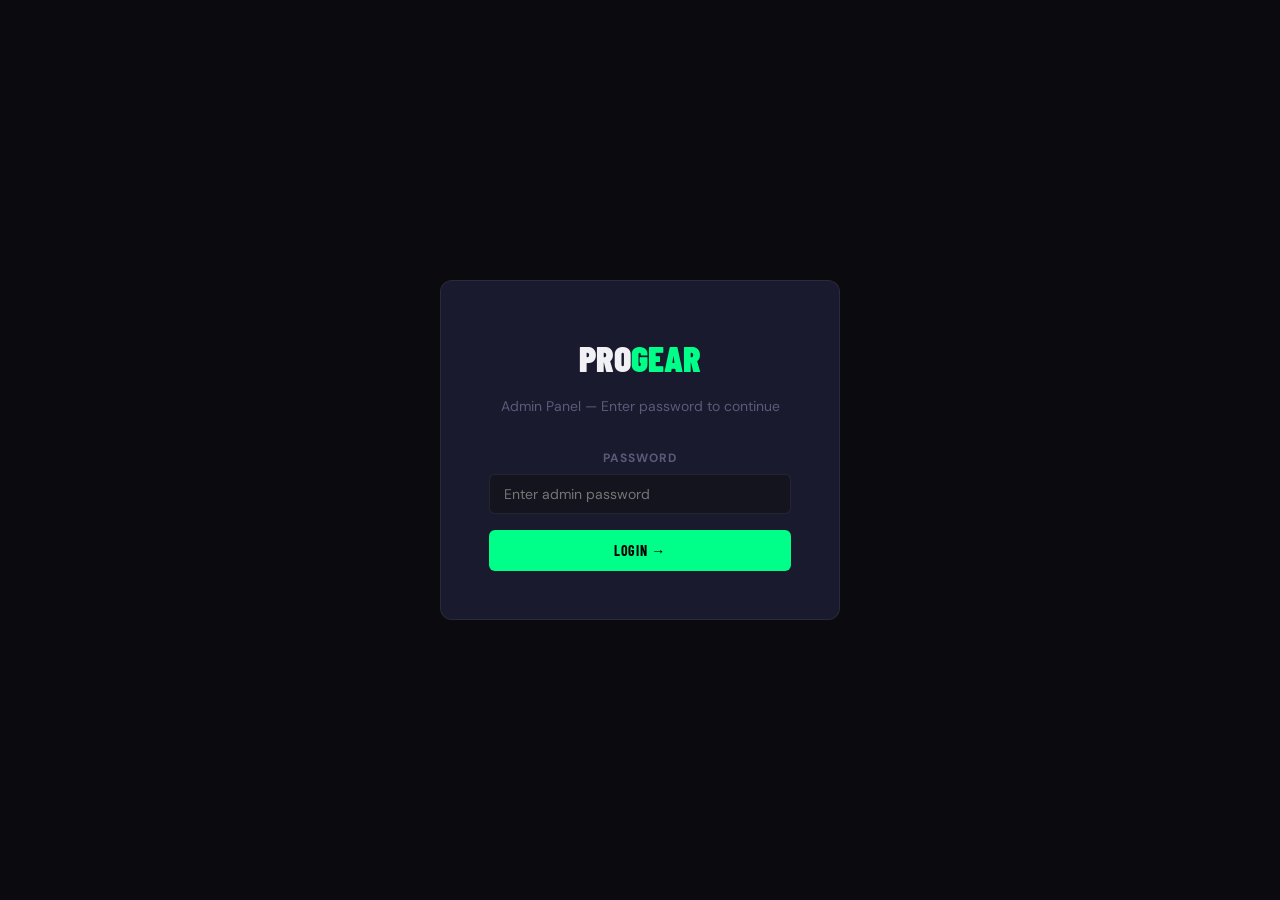
<file: admin.html>
<!DOCTYPE html>
<html lang="en">
<head>
  <meta charset="UTF-8">
  <meta name="viewport" content="width=device-width, initial-scale=1.0">
  <title>ProGear Admin</title>
  <link rel="stylesheet" href="/assets/style.css">
  <style>
    body { background: var(--bg); }
    .form-row { display: grid; grid-template-columns: 1fr 1fr; gap: 16px; }
    .form-row.three { grid-template-columns: 1fr 1fr 1fr; }
    .full-width { grid-column: 1 / -1; }
    .tag-input-wrap { display: flex; flex-wrap: wrap; gap: 6px; align-items: center; background: var(--bg3); border: 1px solid var(--border); border-radius: var(--radius); padding: 8px; min-height: 44px; }
    .tag-input-wrap input { flex: 1; background: none; border: none; outline: none; color: var(--text); font-size: 14px; min-width: 100px; }
    .tag-pill { display: flex; align-items: center; gap: 4px; background: var(--neon-dim); border: 1px solid rgba(0,255,136,0.3); color: var(--neon); padding: 2px 8px; border-radius: 3px; font-size: 12px; font-weight: 600; }
    .tag-pill button { background: none; border: none; color: var(--neon); cursor: pointer; font-size: 14px; line-height: 1; padding: 0; }
    .modal-overlay { display: none; position: fixed; inset: 0; background: rgba(0,0,0,0.7); z-index: 200; align-items: center; justify-content: center; padding: 24px; }
    .modal-overlay.open { display: flex; }
    .modal { background: var(--surface); border: 1px solid var(--border); border-radius: var(--radius-lg); width: 100%; max-width: 680px; max-height: 90vh; overflow-y: auto; padding: 32px; }
    .modal-header { display: flex; justify-content: space-between; align-items: center; margin-bottom: 24px; }
    .modal-title { font-family: var(--font-display); font-size: 24px; font-weight: 900; text-transform: uppercase; }
    .modal-close { background: none; border: none; color: var(--text3); font-size: 24px; cursor: pointer; }
    .modal-close:hover { color: var(--neon2); }
    .blog-editor textarea { height: 400px; font-family: monospace; font-size: 13px; line-height: 1.6; }
    .status-pill { display: inline-block; padding: 2px 8px; border-radius: 3px; font-size: 11px; font-weight: 700; text-transform: uppercase; letter-spacing: 0.06em; }
    .status-published { background: var(--neon-dim); color: var(--neon); border: 1px solid rgba(0,255,136,0.3); }
    .status-draft { background: rgba(100,100,150,0.15); color: var(--text3); border: 1px solid var(--border); }
    .gh-status { display: flex; align-items: center; gap: 8px; font-size: 13px; }
    .gh-dot { width: 8px; height: 8px; border-radius: 50%; background: var(--text3); }
    .gh-dot.connected { background: var(--neon); }
  </style>
</head>
<body class="admin-body">

<!-- LOGIN SCREEN -->
<div class="admin-login" id="admin-login">
  <div class="admin-login-box">
    <div class="admin-login-logo">Pro<span>Gear</span></div>
    <div class="admin-login-sub">Admin Panel — Enter password to continue</div>
    <div class="form-group">
      <label>Password</label>
      <input type="password" id="login-pass" placeholder="Enter admin password" onkeydown="if(event.key==='Enter')login()">
    </div>
    <button class="btn-admin btn-admin-primary" style="width:100%;padding:12px" onclick="login()">Login →</button>
    <div id="login-err" style="color:var(--neon2);font-size:13px;margin-top:12px;display:none">Incorrect password.</div>
  </div>
</div>

<!-- ADMIN PANEL -->
<div id="admin-panel" style="display:none">

  <nav class="admin-nav">
    <div class="admin-nav-logo">Pro<span>Gear</span></div>
    <span class="admin-nav-badge">Admin</span>
    <div class="gh-status" id="gh-status">
      <div class="gh-dot" id="gh-dot"></div>
      <span id="gh-status-text">Not connected</span>
    </div>
    <button class="admin-logout" onclick="logout()">Logout</button>
  </nav>

  <div class="admin-layout">

    <!-- SIDEBAR -->
    <aside class="admin-sidebar">
      <div class="admin-sidebar-section">
        <div class="admin-sidebar-label">Overview</div>
        <a href="#" onclick="showPage('dashboard')" class="active" id="nav-dashboard">📊 Dashboard</a>
      </div>
      <div class="admin-sidebar-section">
        <div class="admin-sidebar-label">Content</div>
        <a href="#" onclick="showPage('products')" id="nav-products">🎮 Products</a>
        <a href="#" onclick="showPage('categories')" id="nav-categories">📂 Categories</a>
        <a href="#" onclick="showPage('blog')" id="nav-blog">📝 Blog</a>
      </div>
      <div class="admin-sidebar-section">
        <div class="admin-sidebar-label">Config</div>
        <a href="#" onclick="showPage('settings')" id="nav-settings">⚙️ Settings</a>
      </div>
      <div class="admin-sidebar-section" style="margin-top:auto;padding-top:16px">
        <a href="/" target="_blank">🌐 View Site</a>
      </div>
    </aside>

    <!-- CONTENT -->
    <main class="admin-content">

      <!-- DASHBOARD -->
      <div class="admin-page active" id="page-dashboard">
        <div class="admin-page-title">Dashboard</div>
        <div class="admin-stats" id="dash-stats"></div>
        <div class="admin-card">
          <div class="admin-card-title">GitHub Connection</div>
          <div class="form-row">
            <div class="form-group">
              <label>GitHub Token (PAT)</label>
              <input type="password" id="gh-token" placeholder="ghp_xxxxxxxxxxxx" oninput="saveGHSettings()">
            </div>
            <div class="form-group">
              <label>Repository (user/repo)</label>
              <input type="text" id="gh-repo" placeholder="Manikhan345/progear" oninput="saveGHSettings()">
            </div>
          </div>
          <div class="form-group">
            <label>Branch</label>
            <input type="text" id="gh-branch" placeholder="main" oninput="saveGHSettings()">
          </div>
          <button class="btn-admin btn-admin-ghost" onclick="testGHConnection()">Test Connection</button>
        </div>
        <div class="admin-card">
          <div class="admin-card-title">Recent Products</div>
          <div id="recent-products-table"></div>
        </div>
      </div>

      <!-- PRODUCTS -->
      <div class="admin-page" id="page-products">
        <div class="admin-page-title">
          Products
          <div style="display:flex;gap:8px;flex-wrap:wrap;margin-left:auto">
            <button class="btn-admin btn-admin-ghost" onclick="openDarazModal()">📱 Quick Add from Daraz</button>
            <button class="btn-admin btn-admin-primary" onclick="openProductModal()">+ Add Product</button>
          </div>
        </div>
        <div class="admin-card">
          <div style="display:flex;gap:12px;margin-bottom:16px;flex-wrap:wrap">
            <input type="text" id="product-search" placeholder="Search products..." style="flex:1;min-width:200px;background:var(--bg3);border:1px solid var(--border);border-radius:var(--radius);padding:8px 14px;color:var(--text);font-family:var(--font-body);outline:none" oninput="renderProductTable()">
            <select id="product-cat-filter" style="background:var(--bg3);border:1px solid var(--border);border-radius:var(--radius);padding:8px 14px;color:var(--text);font-family:var(--font-body);outline:none" onchange="renderProductTable()">
              <option value="">All Categories</option>
            </select>
            <select id="product-aff-filter" style="background:var(--bg3);border:1px solid var(--border);border-radius:var(--radius);padding:8px 14px;color:var(--text);font-family:var(--font-body);outline:none" onchange="renderProductTable()">
              <option value="">All Types</option>
              <option value="affiliate">💰 Affiliate Only</option>
              <option value="display">🔗 Display Only</option>
            </select>
          </div>
          <table class="admin-table">
            <thead>
              <tr>
                <th>Image</th><th>Name</th><th>Category</th><th>Price</th><th>Source</th><th>Featured</th><th>Actions</th>
              </tr>
            </thead>
            <tbody id="products-table-body"></tbody>
          </table>
        </div>
      </div>

      <!-- CATEGORIES -->
      <div class="admin-page" id="page-categories">
        <div class="admin-page-title">
          Categories
          <button class="btn-admin btn-admin-primary" onclick="openCatModal()">+ Add Category</button>
        </div>
        <div class="admin-card">
          <table class="admin-table">
            <thead>
              <tr><th>Icon</th><th>Name</th><th>Slug</th><th>Tags</th><th>Products</th><th>Actions</th></tr>
            </thead>
            <tbody id="cats-table-body"></tbody>
          </table>
        </div>
      </div>

      <!-- BLOG -->
      <div class="admin-page" id="page-blog">
        <div class="admin-page-title">
          Blog
          <button class="btn-admin btn-admin-primary" onclick="openBlogModal()">+ New Post</button>
        </div>
        <div class="admin-card">
          <table class="admin-table">
            <thead>
              <tr><th>Cover</th><th>Title</th><th>Category</th><th>Date</th><th>Status</th><th>Actions</th></tr>
            </thead>
            <tbody id="blog-table-body"></tbody>
          </table>
        </div>
      </div>

      <!-- SETTINGS -->
      <div class="admin-page" id="page-settings">
        <div class="admin-page-title">Settings</div>
        <div class="admin-card">
          <div class="admin-card-title">Site Settings</div>
          <div class="form-row">
            <div class="form-group">
              <label>Site Name</label>
              <input type="text" id="s-name">
            </div>
            <div class="form-group">
              <label>Tagline</label>
              <input type="text" id="s-tagline">
            </div>
          </div>
          <div class="form-group full-width">
            <label>Site Description</label>
            <textarea id="s-desc" style="height:80px"></textarea>
          </div>
          <div class="form-group">
            <label>Announcement Bar</label>
            <input type="text" id="s-announcement">
          </div>
          <div class="form-row">
            <div class="form-group">
              <label>TikTok URL</label>
              <input type="text" id="s-tiktok">
            </div>
            <div class="form-group">
              <label>Instagram URL</label>
              <input type="text" id="s-instagram">
            </div>
          </div>
          <div class="form-row">
            <div class="form-group">
              <label>Hero Heading</label>
              <input type="text" id="s-hero-text" placeholder="Dominate | Every Game (use | for line break)">
            </div>
            <div class="form-group">
              <label>Hero Subtext</label>
              <input type="text" id="s-hero-sub">
            </div>
          </div>
          <div class="form-group">
            <label>Hero Image URL</label>
            <input type="url" id="s-hero-image" placeholder="https://images.unsplash.com/..." oninput="previewImg('s-hero-image','s-hero-img-preview')">
            <img class="admin-img-preview" id="s-hero-img-preview">
            <div style="font-size:11px;color:var(--text3);margin-top:6px">The big image on the homepage hero section. Recommended: 900x600px or larger.</div>
          </div>
          <button class="btn-admin btn-admin-primary" onclick="saveSettings()">Save Settings</button>
        </div>
        <div class="admin-card">
          <div class="admin-card-title">Marquee Items</div>
          <div id="marquee-items-list"></div>
          <div style="display:flex;gap:8px;margin-top:8px">
            <input type="text" id="new-marquee-item" placeholder="New marquee text..." style="flex:1;background:var(--bg3);border:1px solid var(--border);border-radius:var(--radius);padding:8px 14px;color:var(--text);font-family:var(--font-body);outline:none">
            <button class="btn-admin btn-admin-ghost" onclick="addMarqueeItem()">Add</button>
          </div>
        </div>
        <div class="admin-card">
          <div class="admin-card-title">Change Admin Password</div>
          <div class="form-row">
            <div class="form-group">
              <label>New Password</label>
              <input type="password" id="new-pass">
            </div>
            <div class="form-group">
              <label>Confirm Password</label>
              <input type="password" id="confirm-pass">
            </div>
          </div>
          <button class="btn-admin btn-admin-primary" onclick="changePassword()">Update Password</button>
        </div>
      </div>

    </main>
  </div>
</div>

<!-- PRODUCT MODAL -->
<div class="modal-overlay" id="product-modal">
  <div class="modal">
    <div class="modal-header">
      <div class="modal-title" id="product-modal-title">Add Product</div>
      <button class="modal-close" onclick="closeProductModal()">✕</button>
    </div>
    <div class="form-row">
      <div class="form-group">
        <label>Product Name *</label>
        <input type="text" id="p-name" placeholder="e.g. Redragon K552 Keyboard">
      </div>
      <div class="form-group">
        <label>Category *</label>
        <select id="p-category"></select>
      </div>
    </div>
    <div class="form-row">
      <div class="form-group">
        <label>Price (PKR) *</label>
        <input type="number" id="p-price" placeholder="4500">
      </div>
      <div class="form-group">
        <label>Affiliate Source</label>
        <select id="p-source">
          <option value="daraz">Daraz</option>
          <option value="telemart">Telemart</option>
          <option value="other">Other</option>
        </select>
      </div>
    </div>
    <div class="form-group">
      <label>Affiliate URL *</label>
      <input type="url" id="p-url" placeholder="https://www.daraz.pk/products/...">
    </div>
    <div class="form-group">
      <label>Product Image URL *</label>
      <input type="url" id="p-image" placeholder="https://..." oninput="previewImg('p-image','p-img-preview')">
      <img class="admin-img-preview" id="p-img-preview">
    </div>
    <div class="form-group">
      <label>Description</label>
      <textarea id="p-description" placeholder="Short product description..."></textarea>
    </div>
    <div class="form-group">
      <label>Features (one per line)</label>
      <textarea id="p-features" placeholder="RGB per-key backlight&#10;Anti-ghosting&#10;Mechanical switches" style="height:100px"></textarea>
    </div>
    <div class="form-row">
      <div class="form-group">
        <label>Rating (1–5)</label>
        <input type="number" id="p-rating" min="1" max="5" step="0.1" placeholder="4.5">
      </div>
      <div class="form-group">
        <label>Review Count</label>
        <input type="number" id="p-reviews" placeholder="1200">
      </div>
    </div>
    <div class="form-group">
      <label>Badge (optional)</label>
      <input type="text" id="p-badge" placeholder="Best Seller / Top Rated / Budget Pick">
    </div>
    <div class="form-group">
      <label>Tags</label>
      <div id="p-tag-suggestions" style="display:flex;flex-wrap:wrap;gap:6px;margin-bottom:8px;padding:8px;background:var(--bg3);border:1px dashed var(--border);border-radius:var(--radius);min-height:36px"></div>
      <div class="tag-input-wrap" id="p-tags-wrap">
        <input type="text" id="p-tag-input" placeholder="Or type custom tag and press Enter..." onkeydown="addTag(event,'p-tags-state','p-tags-wrap','p-tag-input')">
      </div>
    </div>
    <div class="form-row" style="margin-top:8px">
      <label style="display:flex;align-items:center;gap:8px;cursor:pointer;color:var(--text2);font-size:14px">
        <input type="checkbox" id="p-featured"> ✨ Featured on homepage
      </label>
      <label style="display:flex;align-items:center;gap:8px;cursor:pointer;color:var(--text2);font-size:14px">
        <input type="checkbox" id="p-bestseller"> 🔥 Pin as Best Seller
      </label>
      <label style="display:flex;align-items:center;gap:8px;cursor:pointer;color:var(--text2);font-size:14px">
        <input type="checkbox" id="p-instock" checked> In Stock
      </label>
      <label style="display:flex;align-items:center;gap:8px;cursor:pointer;color:var(--neon);font-size:14px;font-weight:600">
        <input type="checkbox" id="p-affiliate" checked> 💰 Affiliate (earns commission)
      </label>
    </div>
    <div style="display:flex;gap:12px;margin-top:24px">
      <button class="btn-admin btn-admin-primary" onclick="saveProduct()" style="flex:1;padding:12px">Save Product</button>
      <button class="btn-admin btn-admin-ghost" onclick="closeProductModal()">Cancel</button>
    </div>
  </div>
</div>

<!-- CATEGORY MODAL -->
<div class="modal-overlay" id="cat-modal">
  <div class="modal">
    <div class="modal-header">
      <div class="modal-title" id="cat-modal-title">Add Category</div>
      <button class="modal-close" onclick="closeCatModal()">✕</button>
    </div>
    <div class="form-row">
      <div class="form-group">
        <label>Category Name *</label>
        <input type="text" id="c-name" placeholder="e.g. Keyboards">
      </div>
      <div class="form-group">
        <label>Icon (emoji)</label>
        <input type="text" id="c-icon" placeholder="⌨️">
      </div>
    </div>
    <div class="form-group">
      <label>Slug (URL key, auto-generated)</label>
      <input type="text" id="c-slug" placeholder="keyboards">
    </div>
    <div class="form-group">
      <label>Description</label>
      <textarea id="c-description" style="height:80px" placeholder="Short category description"></textarea>
    </div>
    <div class="form-group">
      <label>Cover Image URL</label>
      <input type="url" id="c-image" placeholder="https://..." oninput="previewImg('c-image','c-img-preview')">
      <img class="admin-img-preview" id="c-img-preview">
    </div>
    <div class="form-group">
      <label>Filter Tags (for category page filters)</label>
      <div class="tag-input-wrap" id="c-tags-wrap">
        <input type="text" id="c-tag-input" placeholder="Type tag and press Enter..." onkeydown="addTag(event,'c-tags-state','c-tags-wrap','c-tag-input')">
      </div>
    </div>
    <div style="display:flex;gap:12px;margin-top:24px">
      <button class="btn-admin btn-admin-primary" onclick="saveCat()" style="flex:1;padding:12px">Save Category</button>
      <button class="btn-admin btn-admin-ghost" onclick="closeCatModal()">Cancel</button>
    </div>
  </div>
</div>

<!-- BLOG MODAL -->
<div class="modal-overlay" id="blog-modal">
  <div class="modal" style="max-width:800px">
    <div class="modal-header">
      <div class="modal-title" id="blog-modal-title">New Post</div>
      <button class="modal-close" onclick="closeBlogModal()">✕</button>
    </div>
    <div class="form-group">
      <label>Post Title *</label>
      <input type="text" id="b-title" placeholder="Best Budget Gaming Mice in Pakistan" oninput="autoSlug()">
    </div>
    <div class="form-row">
      <div class="form-group">
        <label>Slug (URL key)</label>
        <input type="text" id="b-slug" placeholder="best-budget-gaming-mice-pakistan">
      </div>
      <div class="form-group">
        <label>Category</label>
        <input type="text" id="b-category" placeholder="Gear Reviews / Buying Guides / Tips">
      </div>
    </div>
    <div class="form-row">
      <div class="form-group">
        <label>Date</label>
        <input type="text" id="b-date" placeholder="June 2026">
      </div>
      <div class="form-group">
        <label>Read Time</label>
        <input type="text" id="b-readtime" placeholder="5 min read">
      </div>
    </div>
    <div class="form-group">
      <label>Cover Image URL</label>
      <input type="url" id="b-cover" placeholder="https://..." oninput="previewImg('b-cover','b-img-preview')">
      <img class="admin-img-preview" id="b-img-preview">
    </div>
    <div class="form-group">
      <label>Excerpt (shown in blog list)</label>
      <textarea id="b-excerpt" style="height:70px" placeholder="Short summary of the post..."></textarea>
    </div>
    <div class="form-group blog-editor">
      <label>Content (HTML)</label>
      <textarea id="b-content" placeholder="&lt;p&gt;Your post content here...&lt;/p&gt;&#10;&lt;h2&gt;Section Heading&lt;/h2&gt;&#10;&lt;p&gt;More content...&lt;/p&gt;"></textarea>
    </div>
    <div style="display:flex;align-items:center;gap:12px;margin-top:16px;flex-wrap:wrap">
      <label style="display:flex;align-items:center;gap:8px;cursor:pointer;color:var(--text2);font-size:14px">
        <input type="checkbox" id="b-published"> Publish (visible on site)
      </label>
      <div style="margin-left:auto;display:flex;gap:12px">
        <button class="btn-admin btn-admin-primary" onclick="saveBlogPost()" style="padding:10px 24px">Save Post</button>
        <button class="btn-admin btn-admin-ghost" onclick="closeBlogModal()">Cancel</button>
      </div>
    </div>
  </div>
</div>

<!-- DARAZ QUICK ADD MODAL -->
<div class="modal-overlay" id="daraz-modal">
  <div class="modal" style="max-width:780px">
    <div class="modal-header">
      <div class="modal-title">📱 Quick Add from Daraz</div>
      <button class="modal-close" onclick="closeDarazModal()">✕</button>
    </div>
    <div id="daraz-step-1">
      <div style="background:var(--neon-dim);border:1px solid rgba(0,255,136,0.2);border-radius:var(--radius);padding:14px;margin-bottom:20px;font-size:13px;color:var(--text2);line-height:1.6">
        <strong style="color:var(--neon);text-transform:uppercase;font-family:var(--font-display);letter-spacing:0.06em">📱 2 ways to add products</strong><br>
        <strong style="color:var(--text)">A) URL paste</strong> — paste Daraz share links (slow, partial data)<br>
        <strong style="color:var(--text)">B) Chrome Extension</strong> — scrape full data from any Daraz page, paste JSON below (RECOMMENDED)
      </div>

      <div style="display:flex;gap:6px;margin-bottom:16px">
        <button class="btn-admin btn-admin-ghost" id="mode-url-btn" onclick="setDarazMode('url')" style="flex:1">🔗 URL Mode</button>
        <button class="btn-admin btn-admin-primary" id="mode-json-btn" onclick="setDarazMode('json')" style="flex:1">📋 JSON from Extension</button>
      </div>

      <div id="daraz-url-mode">
        <div class="form-group">
          <label>Daraz Product URL(s) — paste one per line</label>
          <textarea id="daraz-urls" placeholder="https://www.daraz.pk/products/...&#10;https://s.daraz.pk/...&#10;https://www.daraz.pk/products/..." style="height:140px;font-family:monospace;font-size:13px"></textarea>
        </div>
      </div>

      <div id="daraz-json-mode" style="display:none">
        <div class="form-group">
          <label>Paste JSON from ProGear Daraz Extension</label>
          <textarea id="daraz-json" placeholder="Paste the JSON array copied from the Chrome extension here..." style="height:140px;font-family:monospace;font-size:11px"></textarea>
          <div style="font-size:11px;color:var(--text3);margin-top:6px">Click the Chrome extension on any Daraz page → it auto-copies → paste here</div>
        </div>
      </div>

      <div class="form-row">
        <div class="form-group">
          <label>Default Category</label>
          <select id="daraz-default-cat" onchange="renderDarazDefaultTags()"></select>
        </div>
        <div class="form-group">
          <label>Affiliate Source</label>
          <select id="daraz-default-source">
            <option value="daraz" selected>Daraz</option>
            <option value="telemart">Telemart</option>
          </select>
        </div>
      </div>

      <div class="form-group">
        <label>Default Tags (applied to ALL imported products)</label>
        <div id="daraz-default-tags" style="display:flex;flex-wrap:wrap;gap:6px;padding:10px;background:var(--bg3);border:1px dashed var(--border);border-radius:var(--radius);min-height:44px"></div>
        <div style="font-size:11px;color:var(--text3);margin-top:6px">Click tags to apply them to every product you import below. You can change per-product later.</div>
      </div>

      <div style="display:flex;gap:16px;margin-bottom:8px;padding:10px 12px;background:var(--bg3);border-radius:var(--radius)">
        <label style="display:flex;align-items:center;gap:8px;cursor:pointer;color:var(--text);font-size:13px;font-weight:600">
          <input type="checkbox" id="daraz-default-affiliate" checked>
          💰 Mark all as affiliate (earns commission)
        </label>
        <span style="font-size:11px;color:var(--text3);align-self:center">Uncheck if these are display-only products (no commission)</span>
      </div>
      <div style="display:flex;gap:12px;margin-top:16px">
        <button class="btn-admin btn-admin-primary" onclick="fetchDarazBulk()" id="daraz-fetch-btn" style="flex:1;padding:12px">Process Products →</button>
        <button class="btn-admin btn-admin-ghost" onclick="closeDarazModal()">Cancel</button>
      </div>
    </div>

    <div id="daraz-step-2" style="display:none">
      <div id="daraz-progress" style="margin-bottom:16px;font-size:14px;color:var(--text2)"></div>
      <div id="daraz-previews" style="display:flex;flex-direction:column;gap:12px;max-height:50vh;overflow-y:auto;margin-bottom:20px"></div>
      <div style="display:flex;gap:12px;flex-wrap:wrap">
        <button class="btn-admin btn-admin-primary" onclick="saveDarazBulk()" id="daraz-save-btn" style="flex:1;padding:12px">Save All Products</button>
        <button class="btn-admin btn-admin-ghost" onclick="resetDarazModal()">← Back</button>
        <button class="btn-admin btn-admin-ghost" onclick="closeDarazModal()">Cancel</button>
      </div>
    </div>
  </div>
</div>

<script>
// ── State ──
let config = null;
let editingProductId = null;
let editingCatId = null;
let editingBlogSlug = null;
const pTagsState = [];
const cTagsState = [];

const GH = {
  get token() { return localStorage.getItem('pg_gh_token') || ''; },
  get repo() { return localStorage.getItem('pg_gh_repo') || ''; },
  get branch() { return localStorage.getItem('pg_gh_branch') || 'main'; },
};

// ── Auth ──
async function sha256(msg) {
  const buf = await crypto.subtle.digest('SHA-256', new TextEncoder().encode(msg));
  return Array.from(new Uint8Array(buf)).map(b => b.toString(16).padStart(2,'0')).join('');
}
async function login() {
  const pass = document.getElementById('login-pass').value;
  const hash = await sha256(pass);
  if (hash === config.settings.adminPasswordHash) {
    localStorage.setItem('pg_auth', hash);
    showAdminPanel();
  } else {
    document.getElementById('login-err').style.display = 'block';
  }
}
function logout() { localStorage.removeItem('pg_auth'); location.reload(); }

// ── Init ──
async function init() {
  const r = await fetch('/config.json?v=' + Date.now());
  config = await r.json();
  const storedAuth = localStorage.getItem('pg_auth');
  if (storedAuth && storedAuth === config.settings.adminPasswordHash) {
    showAdminPanel();
  } else {
    document.getElementById('admin-login').style.display = 'flex';
  }
  // Load GH settings
  document.getElementById('gh-token').value = GH.token;
  document.getElementById('gh-repo').value = GH.repo;
  document.getElementById('gh-branch').value = GH.branch;
  updateGHStatus();
}

function showAdminPanel() {
  document.getElementById('admin-login').style.display = 'none';
  document.getElementById('admin-panel').style.display = 'block';
  renderDashboard();
  renderProductTable();
  renderCatsTable();
  renderBlogTable();
  loadSettings();
  populateCatSelect();
}

// ── Pages ──
function showPage(p) {
  document.querySelectorAll('.admin-page').forEach(el => el.classList.remove('active'));
  document.querySelectorAll('.admin-sidebar a').forEach(el => el.classList.remove('active'));
  document.getElementById('page-' + p).classList.add('active');
  document.getElementById('nav-' + p).classList.add('active');
}

// ── GitHub ──
function saveGHSettings() {
  localStorage.setItem('pg_gh_token', document.getElementById('gh-token').value);
  localStorage.setItem('pg_gh_repo', document.getElementById('gh-repo').value);
  localStorage.setItem('pg_gh_branch', document.getElementById('gh-branch').value);
  updateGHStatus();
}
function updateGHStatus() {
  const connected = GH.token && GH.repo;
  document.getElementById('gh-dot').className = 'gh-dot' + (connected ? ' connected' : '');
  document.getElementById('gh-status-text').textContent = connected ? GH.repo : 'Not connected';
}
async function testGHConnection() {
  if (!GH.token || !GH.repo) { showToast('Enter token and repo first', 'error'); return; }
  try {
    const r = await fetch(`https://api.github.com/repos/${GH.repo}`, { headers: { Authorization: 'token ' + GH.token } });
    if (r.ok) showToast('✅ Connected to ' + GH.repo);
    else showToast('Connection failed: ' + r.status, 'error');
  } catch(e) { showToast('Error: ' + e.message, 'error'); }
}
async function saveToGitHub() {
  if (!GH.token || !GH.repo) { showToast('GitHub not configured. Saving locally only.', 'error'); return false; }
  try {
    const apiUrl = `https://api.github.com/repos/${GH.repo}/contents/config.json`;
    const current = await fetch(apiUrl, { headers: { Authorization: 'token ' + GH.token } });
    const currentData = await current.json();
    const sha = currentData.sha;
    const content = btoa(unescape(encodeURIComponent(JSON.stringify(config, null, 2))));
    const r = await fetch(apiUrl, {
      method: 'PUT',
      headers: { Authorization: 'token ' + GH.token, 'Content-Type': 'application/json' },
      body: JSON.stringify({ message: 'Admin: update config.json', content, sha, branch: GH.branch })
    });
    if (r.ok) { showToast('✅ Saved & deployed to Vercel'); return true; }
    else { showToast('GitHub error: ' + r.status, 'error'); return false; }
  } catch(e) { showToast('Save error: ' + e.message, 'error'); return false; }
}

// ── Dashboard ──
function renderDashboard() {
  const affCount = config.products.filter(p => p.isAffiliate !== false).length;
  const dispCount = config.products.length - affCount;
  document.getElementById('dash-stats').innerHTML = `
    <div class="admin-stat"><div class="admin-stat-num">${config.products.length}</div><div class="admin-stat-label">Total Products</div></div>
    <div class="admin-stat"><div class="admin-stat-num" style="color:var(--neon)">${affCount}</div><div class="admin-stat-label">💰 Affiliate</div></div>
    <div class="admin-stat"><div class="admin-stat-num" style="color:var(--text2)">${dispCount}</div><div class="admin-stat-label">🔗 Display Only</div></div>
    <div class="admin-stat"><div class="admin-stat-num">${(config.blog||[]).filter(p=>p.published).length}</div><div class="admin-stat-label">Published Posts</div></div>`;
  const recentHTML = config.products.slice(0,5).map(p => `
    <tr>
      <td><img src="${p.image}" alt="${p.name}"></td>
      <td>${p.name}</td>
      <td style="color:var(--neon);font-size:12px;text-transform:uppercase">${p.category}</td>
      <td style="font-family:var(--font-display);font-weight:800;color:var(--neon)">Rs. ${Number(p.price).toLocaleString()}</td>
    </tr>`).join('');
  document.getElementById('recent-products-table').innerHTML = `<table class="admin-table"><thead><tr><th>Image</th><th>Name</th><th>Category</th><th>Price</th></tr></thead><tbody>${recentHTML}</tbody></table>`;
}

// ── Products ──
function populateCatSelect() {
  const sel = document.getElementById('p-category');
  const filter = document.getElementById('product-cat-filter');
  sel.innerHTML = config.categories.map(c => `<option value="${c.id}">${c.icon} ${c.name}</option>`).join('');
  filter.innerHTML = '<option value="">All Categories</option>' + config.categories.map(c => `<option value="${c.id}">${c.name}</option>`).join('');
  // When category changes, refresh tag suggestions
  sel.onchange = () => renderProductTagSuggestions();
}

function renderProductTagSuggestions() {
  const catId = document.getElementById('p-category').value;
  const cat = config.categories.find(c => c.id === catId);
  const suggestions = (cat && cat.tags) || [];
  const sugEl = document.getElementById('p-tag-suggestions');
  if (!sugEl) return;
  if (!suggestions.length) {
    sugEl.innerHTML = '<span style="color:var(--text3);font-size:11px;font-style:italic">No tags defined for this category. Add tags in Categories page.</span>';
    return;
  }
  sugEl.innerHTML = `<span style="color:var(--text3);font-size:10px;text-transform:uppercase;letter-spacing:0.06em;width:100%;margin-bottom:2px">Click to add:</span>` +
    suggestions.map(tag => {
      const selected = pTagsState.includes(tag);
      return `<button type="button" onclick="toggleProductTag('${tag.replace(/'/g, "\\'")}'); return false;" style="font-size:11px;padding:3px 10px;border:1px solid ${selected?'var(--neon)':'var(--border)'};border-radius:3px;background:${selected?'var(--neon-dim)':'transparent'};color:${selected?'var(--neon)':'var(--text2)'};cursor:pointer;font-family:var(--font-display);font-weight:600;text-transform:uppercase;letter-spacing:0.04em">${tag}</button>`;
    }).join('');
}

function toggleProductTag(tag) {
  const idx = pTagsState.indexOf(tag);
  if (idx === -1) pTagsState.push(tag);
  else pTagsState.splice(idx, 1);
  renderTagPills('p-tags-state', pTagsState, 'p-tags-wrap', 'p-tag-input');
  renderProductTagSuggestions();
}
function renderProductTable() {
  const q = (document.getElementById('product-search')?.value || '').toLowerCase();
  const catF = document.getElementById('product-cat-filter')?.value || '';
  const affF = document.getElementById('product-aff-filter')?.value || '';
  let products = config.products.filter(p => {
    const matchQ = !q || p.name.toLowerCase().includes(q) || (p.description||'').toLowerCase().includes(q);
    const matchC = !catF || p.category === catF;
    const isAff = p.isAffiliate !== false;
    const matchA = !affF || (affF === 'affiliate' && isAff) || (affF === 'display' && !isAff);
    return matchQ && matchC && matchA;
  });
  document.getElementById('products-table-body').innerHTML = products.map(p => {
    const cat = config.categories.find(c => c.id === p.category);
    const isAff = p.isAffiliate !== false; // default true for older products
    return `<tr>
      <td><img src="${p.image}" alt="${p.name}"></td>
      <td><strong>${p.name}</strong>${isAff ? ' <span style="color:var(--neon);font-size:11px;font-weight:700" title="Earns affiliate commission">💰</span>' : ' <span style="color:var(--text3);font-size:11px" title="Display only — no commission">🔗</span>'}</td>
      <td><span style="color:var(--neon);font-size:12px;text-transform:uppercase">${cat ? cat.icon + ' ' + cat.name : p.category}</span></td>
      <td style="font-family:var(--font-display);font-weight:800;color:var(--neon)">Rs. ${Number(p.price).toLocaleString()}</td>
      <td><span style="font-size:12px;color:var(--text3)">${p.affiliateSource || 'daraz'}</span></td>
      <td>${p.featured ? '<span style="color:var(--neon)">★ Yes</span>' : '<span style="color:var(--text3)">No</span>'}</td>
      <td style="display:flex;gap:6px;align-items:center">
        <button class="btn-admin btn-admin-ghost" onclick="editProduct('${p.id}')">Edit</button>
        <button class="btn-admin btn-admin-danger" onclick="deleteProduct('${p.id}')">Del</button>
      </td>
    </tr>`;
  }).join('');
}

function openProductModal(id) {
  editingProductId = id || null;
  document.getElementById('product-modal-title').textContent = id ? 'Edit Product' : 'Add Product';
  // Clear
  ['p-name','p-price','p-url','p-image','p-description','p-features','p-rating','p-reviews','p-badge'].forEach(i => document.getElementById(i).value = '');
  document.getElementById('p-img-preview').className = 'admin-img-preview';
  document.getElementById('p-featured').checked = false;
  document.getElementById('p-bestseller').checked = false;
  document.getElementById('p-instock').checked = true;
  document.getElementById('p-affiliate').checked = true;
  pTagsState.length = 0;
  renderTagPills('p-tags-state', pTagsState, 'p-tags-wrap', 'p-tag-input');
  if (id) {
    const p = config.products.find(x => x.id === id);
    if (!p) return;
    document.getElementById('p-name').value = p.name;
    document.getElementById('p-category').value = p.category;
    document.getElementById('p-price').value = p.price;
    document.getElementById('p-source').value = p.affiliateSource || 'daraz';
    document.getElementById('p-url').value = p.affiliateUrl;
    document.getElementById('p-image').value = p.image;
    document.getElementById('p-description').value = p.description || '';
    document.getElementById('p-features').value = (p.features || []).join('\n');
    document.getElementById('p-rating').value = p.rating || '';
    document.getElementById('p-reviews').value = p.reviews || '';
    document.getElementById('p-badge').value = p.badge || '';
    document.getElementById('p-featured').checked = !!p.featured;
    document.getElementById('p-bestseller').checked = !!p.isBestSeller;
    document.getElementById('p-instock').checked = p.inStock !== false;
    document.getElementById('p-affiliate').checked = p.isAffiliate !== false;
    pTagsState.push(...(p.tags||[]));
    renderTagPills('p-tags-state', pTagsState, 'p-tags-wrap', 'p-tag-input');
    if (p.image) { document.getElementById('p-img-preview').src = p.image; document.getElementById('p-img-preview').className = 'admin-img-preview show'; }
  }
  renderProductTagSuggestions();
  document.getElementById('product-modal').classList.add('open');
}
function editProduct(id) { openProductModal(id); }
function closeProductModal() { document.getElementById('product-modal').classList.remove('open'); }

async function saveProduct() {
  const name = document.getElementById('p-name').value.trim();
  const category = document.getElementById('p-category').value;
  const price = Number(document.getElementById('p-price').value);
  const url = document.getElementById('p-url').value.trim();
  const image = document.getElementById('p-image').value.trim();
  if (!name || !price || !url || !image) { showToast('Fill required fields', 'error'); return; }
  const features = document.getElementById('p-features').value.split('\n').map(s=>s.trim()).filter(Boolean);
  const product = {
    id: editingProductId || 'p' + Date.now(),
    name, category,
    tags: [...pTagsState],
    price,
    image,
    images: [],
    rating: parseFloat(document.getElementById('p-rating').value) || 4.0,
    reviews: parseInt(document.getElementById('p-reviews').value) || 0,
    badge: document.getElementById('p-badge').value.trim(),
    description: document.getElementById('p-description').value.trim(),
    features,
    affiliateUrl: url,
    affiliateSource: document.getElementById('p-source').value,
    featured: document.getElementById('p-featured').checked,
    isBestSeller: document.getElementById('p-bestseller').checked,
    inStock: document.getElementById('p-instock').checked,
    isAffiliate: document.getElementById('p-affiliate').checked,
  };
  if (editingProductId) {
    const idx = config.products.findIndex(p => p.id === editingProductId);
    if (idx > -1) config.products[idx] = product;
  } else {
    config.products.push(product);
  }
  closeProductModal();
  renderProductTable();
  renderDashboard();
  await saveToGitHub();
}

async function deleteProduct(id) {
  if (!confirm('Delete this product?')) return;
  config.products = config.products.filter(p => p.id !== id);
  renderProductTable();
  renderDashboard();
  await saveToGitHub();
}

// ── Categories ──
function renderCatsTable() {
  const catCounts = {};
  config.products.forEach(p => { catCounts[p.category] = (catCounts[p.category]||0)+1; });
  document.getElementById('cats-table-body').innerHTML = config.categories.map(c => `
    <tr>
      <td style="font-size:24px">${c.icon}</td>
      <td><strong>${c.name}</strong></td>
      <td style="color:var(--text3);font-size:13px">${c.slug}</td>
      <td style="font-size:12px;color:var(--text3)">${(c.tags||[]).join(', ')||'—'}</td>
      <td style="color:var(--neon);font-family:var(--font-display);font-weight:800">${catCounts[c.id]||0}</td>
      <td style="display:flex;gap:6px">
        <button class="btn-admin btn-admin-ghost" onclick="editCat('${c.id}')">Edit</button>
        <button class="btn-admin btn-admin-danger" onclick="deleteCat('${c.id}')">Del</button>
      </td>
    </tr>`).join('');
}
function openCatModal(id) {
  editingCatId = id || null;
  document.getElementById('cat-modal-title').textContent = id ? 'Edit Category' : 'Add Category';
  ['c-name','c-icon','c-slug','c-description','c-image'].forEach(i => document.getElementById(i).value='');
  document.getElementById('c-img-preview').className = 'admin-img-preview';
  cTagsState.length = 0;
  renderTagPills('c-tags-state', cTagsState, 'c-tags-wrap', 'c-tag-input');
  if (id) {
    const c = config.categories.find(x => x.id === id);
    if (!c) return;
    document.getElementById('c-name').value = c.name;
    document.getElementById('c-icon').value = c.icon;
    document.getElementById('c-slug').value = c.slug;
    document.getElementById('c-description').value = c.description||'';
    document.getElementById('c-image').value = c.image||'';
    cTagsState.push(...(c.tags||[]));
    renderTagPills('c-tags-state', cTagsState, 'c-tags-wrap', 'c-tag-input');
    if (c.image) { document.getElementById('c-img-preview').src = c.image; document.getElementById('c-img-preview').className = 'admin-img-preview show'; }
  }
  document.getElementById('cat-modal').classList.add('open');
}
function editCat(id) { openCatModal(id); }
function closeCatModal() { document.getElementById('cat-modal').classList.remove('open'); }
async function saveCat() {
  const name = document.getElementById('c-name').value.trim();
  if (!name) { showToast('Category name required', 'error'); return; }
  const slug = document.getElementById('c-slug').value.trim() || name.toLowerCase().replace(/\s+/g,'-');
  const cat = {
    id: editingCatId || slug,
    name, slug,
    icon: document.getElementById('c-icon').value.trim() || '🎮',
    description: document.getElementById('c-description').value.trim(),
    image: document.getElementById('c-image').value.trim(),
    tags: [...cTagsState],
  };
  if (editingCatId) {
    const idx = config.categories.findIndex(c => c.id === editingCatId);
    if (idx > -1) config.categories[idx] = cat;
  } else {
    config.categories.push(cat);
  }
  closeCatModal();
  renderCatsTable();
  renderDashboard();
  populateCatSelect();
  await saveToGitHub();
}
async function deleteCat(id) {
  const count = config.products.filter(p => p.category === id).length;
  if (count > 0 && !confirm(`This category has ${count} product(s). Delete anyway?`)) return;
  config.categories = config.categories.filter(c => c.id !== id);
  renderCatsTable();
  renderDashboard();
  populateCatSelect();
  await saveToGitHub();
}

// ── Blog ──
function renderBlogTable() {
  const posts = config.blog || [];
  if (!posts.length) {
    document.getElementById('blog-table-body').innerHTML = '<tr><td colspan="6" style="text-align:center;color:var(--text3);padding:24px">No posts yet. Create your first post!</td></tr>';
    return;
  }
  document.getElementById('blog-table-body').innerHTML = posts.map(p => `
    <tr>
      <td><img src="${p.coverImage||''}" alt="${p.title}" style="width:64px;height:48px;object-fit:cover;border-radius:4px;background:var(--bg3)"></td>
      <td><strong>${p.title}</strong></td>
      <td style="color:var(--neon);font-size:12px">${p.category||'—'}</td>
      <td style="color:var(--text3);font-size:13px">${p.date||'—'}</td>
      <td><span class="status-pill ${p.published ? 'status-published' : 'status-draft'}">${p.published ? 'Published' : 'Draft'}</span></td>
      <td style="display:flex;gap:6px">
        <button class="btn-admin btn-admin-ghost" onclick="editBlogPost('${p.slug}')">Edit</button>
        <button class="btn-admin btn-admin-danger" onclick="deleteBlogPost('${p.slug}')">Del</button>
      </td>
    </tr>`).join('');
}
function openBlogModal(slug) {
  editingBlogSlug = slug || null;
  document.getElementById('blog-modal-title').textContent = slug ? 'Edit Post' : 'New Post';
  ['b-title','b-slug','b-category','b-date','b-readtime','b-cover','b-excerpt','b-content'].forEach(i => document.getElementById(i).value='');
  document.getElementById('b-published').checked = false;
  document.getElementById('b-img-preview').className = 'admin-img-preview';
  if (slug) {
    const p = (config.blog||[]).find(x => x.slug === slug);
    if (!p) return;
    document.getElementById('b-title').value = p.title;
    document.getElementById('b-slug').value = p.slug;
    document.getElementById('b-category').value = p.category||'';
    document.getElementById('b-date').value = p.date||'';
    document.getElementById('b-readtime').value = p.readTime||'';
    document.getElementById('b-cover').value = p.coverImage||'';
    document.getElementById('b-excerpt').value = p.excerpt||'';
    document.getElementById('b-content').value = p.content||'';
    document.getElementById('b-published').checked = !!p.published;
    if (p.coverImage) { document.getElementById('b-img-preview').src = p.coverImage; document.getElementById('b-img-preview').className = 'admin-img-preview show'; }
  }
  document.getElementById('blog-modal').classList.add('open');
}
function editBlogPost(slug) { openBlogModal(slug); }
function closeBlogModal() { document.getElementById('blog-modal').classList.remove('open'); }
function autoSlug() {
  if (!editingBlogSlug) {
    document.getElementById('b-slug').value = document.getElementById('b-title').value
      .toLowerCase().trim().replace(/[^a-z0-9\s-]/g,'').replace(/\s+/g,'-');
  }
}
async function saveBlogPost() {
  const title = document.getElementById('b-title').value.trim();
  const slug = document.getElementById('b-slug').value.trim();
  if (!title || !slug) { showToast('Title and slug required', 'error'); return; }
  const post = {
    title, slug,
    category: document.getElementById('b-category').value.trim(),
    date: document.getElementById('b-date').value.trim(),
    readTime: document.getElementById('b-readtime').value.trim(),
    coverImage: document.getElementById('b-cover').value.trim(),
    excerpt: document.getElementById('b-excerpt').value.trim(),
    content: document.getElementById('b-content').value,
    published: document.getElementById('b-published').checked,
  };
  if (!config.blog) config.blog = [];
  if (editingBlogSlug) {
    const idx = config.blog.findIndex(p => p.slug === editingBlogSlug);
    if (idx > -1) config.blog[idx] = post; else config.blog.push(post);
  } else {
    if (config.blog.find(p => p.slug === slug)) { showToast('Slug already exists', 'error'); return; }
    config.blog.push(post);
  }
  closeBlogModal();
  renderBlogTable();
  renderDashboard();
  await saveToGitHub();
}
async function deleteBlogPost(slug) {
  if (!confirm('Delete this post?')) return;
  config.blog = (config.blog||[]).filter(p => p.slug !== slug);
  renderBlogTable();
  renderDashboard();
  await saveToGitHub();
}

// ── Settings ──
function loadSettings() {
  document.getElementById('s-name').value = config.site.name||'';
  document.getElementById('s-tagline').value = config.site.tagline||'';
  document.getElementById('s-desc').value = config.site.description||'';
  document.getElementById('s-announcement').value = config.site.announcement||'';
  document.getElementById('s-tiktok').value = (config.site.socials||{}).tiktok||'';
  document.getElementById('s-instagram').value = (config.site.socials||{}).instagram||'';
  document.getElementById('s-hero-text').value = (config.settings||{}).homeHeroText||'';
  document.getElementById('s-hero-sub').value = (config.settings||{}).homeHeroSub||'';
  document.getElementById('s-hero-image').value = (config.settings||{}).homeHeroImage||'';
  if (config.settings && config.settings.homeHeroImage) {
    const preview = document.getElementById('s-hero-img-preview');
    preview.src = config.settings.homeHeroImage;
    preview.className = 'admin-img-preview show';
  }
  renderMarqueeItems();
}
async function saveSettings() {
  config.site.name = document.getElementById('s-name').value.trim();
  config.site.tagline = document.getElementById('s-tagline').value.trim();
  config.site.description = document.getElementById('s-desc').value.trim();
  config.site.announcement = document.getElementById('s-announcement').value.trim();
  if (!config.site.socials) config.site.socials = {};
  config.site.socials.tiktok = document.getElementById('s-tiktok').value.trim();
  config.site.socials.instagram = document.getElementById('s-instagram').value.trim();
  if (!config.settings) config.settings = {};
  config.settings.homeHeroText = document.getElementById('s-hero-text').value.trim();
  config.settings.homeHeroSub = document.getElementById('s-hero-sub').value.trim();
  config.settings.homeHeroImage = document.getElementById('s-hero-image').value.trim();
  await saveToGitHub();
}
function renderMarqueeItems() {
  const items = config.marquee || [];
  document.getElementById('marquee-items-list').innerHTML = items.map((item, i) => `
    <div style="display:flex;align-items:center;gap:8px;margin-bottom:8px">
      <span style="flex:1;font-size:14px;color:var(--text2)">${item}</span>
      <button class="btn-admin btn-admin-danger" style="padding:4px 10px;font-size:12px" onclick="removeMarqueeItem(${i})">✕</button>
    </div>`).join('') || '<div style="color:var(--text3);font-size:13px">No marquee items yet.</div>';
}
async function addMarqueeItem() {
  const val = document.getElementById('new-marquee-item').value.trim();
  if (!val) return;
  if (!config.marquee) config.marquee = [];
  config.marquee.push(val);
  document.getElementById('new-marquee-item').value = '';
  renderMarqueeItems();
  await saveToGitHub();
}
async function removeMarqueeItem(i) {
  config.marquee.splice(i, 1);
  renderMarqueeItems();
  await saveToGitHub();
}
async function changePassword() {
  const np = document.getElementById('new-pass').value;
  const cp = document.getElementById('confirm-pass').value;
  if (!np || np !== cp) { showToast('Passwords do not match', 'error'); return; }
  if (np.length < 6) { showToast('Password must be at least 6 characters', 'error'); return; }
  const hash = await sha256(np);
  config.settings.adminPasswordHash = hash;
  localStorage.setItem('pg_auth', hash);
  document.getElementById('new-pass').value = '';
  document.getElementById('confirm-pass').value = '';
  await saveToGitHub();
  showToast('Password updated');
}

// ── Tag pills ──
function addTag(e, stateKey, wrapId, inputId) {
  if (e.key !== 'Enter' && e.key !== ',') return;
  e.preventDefault();
  const val = document.getElementById(inputId).value.trim().replace(/,$/, '');
  if (!val) return;
  const state = stateKey === 'p-tags-state' ? pTagsState : cTagsState;
  if (!state.includes(val)) { state.push(val); renderTagPills(stateKey, state, wrapId, inputId); }
  document.getElementById(inputId).value = '';
  if (stateKey === 'p-tags-state') renderProductTagSuggestions();
}
function removeTag(stateKey, idx, wrapId, inputId) {
  const state = stateKey === 'p-tags-state' ? pTagsState : cTagsState;
  state.splice(idx, 1);
  renderTagPills(stateKey, state, wrapId, inputId);
  if (stateKey === 'p-tags-state') renderProductTagSuggestions();
}
function renderTagPills(stateKey, state, wrapId, inputId) {
  const wrap = document.getElementById(wrapId);
  const existingInput = document.getElementById(inputId);
  wrap.innerHTML = '';
  state.forEach((tag, i) => {
    const pill = document.createElement('div');
    pill.className = 'tag-pill';
    pill.innerHTML = `${tag} <button onclick="removeTag('${stateKey}',${i},'${wrapId}','${inputId}')">×</button>`;
    wrap.appendChild(pill);
  });
  wrap.appendChild(existingInput);
}

// ── Image preview ──
function previewImg(inputId, previewId) {
  const url = document.getElementById(inputId).value.trim();
  const preview = document.getElementById(previewId);
  if (url) { preview.src = url; preview.className = 'admin-img-preview show'; }
  else { preview.className = 'admin-img-preview'; }
}

// ── Auto-slug for category ──
document.addEventListener('DOMContentLoaded', () => {
  document.getElementById('c-name')?.addEventListener('input', () => {
    if (!editingCatId) {
      document.getElementById('c-slug').value = document.getElementById('c-name').value.toLowerCase().trim().replace(/\s+/g,'-');
    }
  });
});

// ── Toast ──
function showToast(msg, type='success') {
  let t = document.getElementById('pg-toast');
  if (!t) { t = document.createElement('div'); t.id = 'pg-toast'; t.className = 'toast'; document.body.appendChild(t); }
  t.textContent = msg;
  t.className = `toast ${type}`;
  setTimeout(() => t.classList.add('show'), 10);
  setTimeout(() => t.classList.remove('show'), 3200);
}

// ── Daraz Quick Add ──
let darazFetched = []; // array of fetched product previews
let darazDefaultTags = []; // tags applied to all bulk-imported products

function openDarazModal() {
  // Populate default category select
  const sel = document.getElementById('daraz-default-cat');
  sel.innerHTML = config.categories.map(c => `<option value="${c.id}">${c.icon} ${c.name}</option>`).join('');
  resetDarazModal();
  renderDarazDefaultTags();
  document.getElementById('daraz-modal').classList.add('open');
}

function renderDarazDefaultTags() {
  const catId = document.getElementById('daraz-default-cat').value;
  const cat = config.categories.find(c => c.id === catId);
  const tags = (cat && cat.tags) || [];
  const el = document.getElementById('daraz-default-tags');
  if (!el) return;
  // Reset selection when category changes (since tags are category-specific)
  if (darazDefaultTags.length && !darazDefaultTags.every(t => tags.includes(t))) {
    darazDefaultTags = darazDefaultTags.filter(t => tags.includes(t));
  }
  if (!tags.length) {
    el.innerHTML = '<span style="color:var(--text3);font-size:11px;font-style:italic">No tags defined for this category. Add tags in Categories page.</span>';
    return;
  }
  el.innerHTML = tags.map(tag => {
    const selected = darazDefaultTags.includes(tag);
    return `<button type="button" onclick="toggleDarazDefaultTag('${tag.replace(/'/g, "\\'")}'); return false;" style="font-size:11px;padding:4px 12px;border:1px solid ${selected?'var(--neon)':'var(--border)'};border-radius:3px;background:${selected?'var(--neon-dim)':'transparent'};color:${selected?'var(--neon)':'var(--text2)'};cursor:pointer;font-family:var(--font-display);font-weight:600;text-transform:uppercase;letter-spacing:0.04em">${tag}</button>`;
  }).join('');
}

function toggleDarazDefaultTag(tag) {
  const idx = darazDefaultTags.indexOf(tag);
  if (idx === -1) darazDefaultTags.push(tag);
  else darazDefaultTags.splice(idx, 1);
  renderDarazDefaultTags();
}
function closeDarazModal() {
  document.getElementById('daraz-modal').classList.remove('open');
  resetDarazModal();
}
function resetDarazModal() {
  document.getElementById('daraz-step-1').style.display = 'block';
  document.getElementById('daraz-step-2').style.display = 'none';
  document.getElementById('daraz-urls').value = '';
  const jsonEl = document.getElementById('daraz-json');
  if (jsonEl) jsonEl.value = '';
  document.getElementById('daraz-progress').textContent = '';
  document.getElementById('daraz-previews').innerHTML = '';
  darazFetched = [];
  darazDefaultTags = [];
  renderDarazDefaultTags();
}

let darazMode = 'json'; // 'url' or 'json' — default to JSON since it's better

function setDarazMode(mode) {
  darazMode = mode;
  document.getElementById('daraz-url-mode').style.display = mode === 'url' ? 'block' : 'none';
  document.getElementById('daraz-json-mode').style.display = mode === 'json' ? 'block' : 'none';
  document.getElementById('mode-url-btn').className = 'btn-admin ' + (mode === 'url' ? 'btn-admin-primary' : 'btn-admin-ghost');
  document.getElementById('mode-json-btn').className = 'btn-admin ' + (mode === 'json' ? 'btn-admin-primary' : 'btn-admin-ghost');
}

async function fetchDarazBulk() {
  const defaultCat = document.getElementById('daraz-default-cat').value;
  const defaultSource = document.getElementById('daraz-default-source').value;

  // ── JSON Mode (from Chrome extension) ──
  if (darazMode === 'json') {
    const raw = document.getElementById('daraz-json').value.trim();
    if (!raw) { showToast('Paste JSON from extension first', 'error'); return; }
    let parsed;
    try { parsed = JSON.parse(raw); }
    catch (e) { showToast('Invalid JSON: ' + e.message, 'error'); return; }
    if (!Array.isArray(parsed)) parsed = [parsed];
    if (!parsed.length) { showToast('No products in JSON', 'error'); return; }

    const isAffiliateDefault = document.getElementById('daraz-default-affiliate').checked;

    // Move to step 2
    document.getElementById('daraz-step-1').style.display = 'none';
    document.getElementById('daraz-step-2').style.display = 'block';
    darazFetched = parsed.map((p, i) => ({
      id: 'p' + Date.now() + '_' + i,
      name: p.name || 'Untitled Product',
      category: defaultCat,
      price: p.price || 0,
      originalPrice: p.originalPrice || 0,
      discount: p.discount || 0,
      image: p.image || '',
      images: p.images || [],
      description: p.description || '',
      rating: p.rating || 4.0,
      reviews: p.reviews || 0,
      sold: p.sold || 0,
      affiliateUrl: p.affiliateUrl || '',
      affiliateSource: defaultSource,
      isAffiliate: isAffiliateDefault,
      tags: [...darazDefaultTags],
      features: [],
      badge: '',
      featured: false,
      inStock: true,
      _fetchError: false
    }));
    document.getElementById('daraz-progress').innerHTML = `✅ Loaded ${darazFetched.length} product${darazFetched.length !== 1 ? 's' : ''} from extension`;
    renderDarazPreviews();
    return;
  }

  // ── URL Mode (server-side fetch — slower, partial data) ──
  const raw = document.getElementById('daraz-urls').value.trim();
  if (!raw) { showToast('Paste at least one URL', 'error'); return; }
  const urls = raw.split(/\r?\n/).map(s => s.trim()).filter(Boolean);
  if (!urls.length) { showToast('No valid URLs found', 'error'); return; }

  document.getElementById('daraz-step-1').style.display = 'none';
  document.getElementById('daraz-step-2').style.display = 'block';
  const progressEl = document.getElementById('daraz-progress');
  const previewsEl = document.getElementById('daraz-previews');
  previewsEl.innerHTML = '';
  darazFetched = [];

  for (let i = 0; i < urls.length; i++) {
    progressEl.innerHTML = `🔄 Fetching ${i + 1} of ${urls.length}... <span style="color:var(--text3)">(${urls[i].substring(0, 50)}...)</span>`;
    if (i > 0) await new Promise(r => setTimeout(r, 800));
    try {
      const r = await fetch('/api/daraz-fetch', {
        method: 'POST',
        headers: { 'Content-Type': 'application/json' },
        body: JSON.stringify({ url: urls[i] })
      });
      const result = await r.json();
      if (r.ok && result.name) {
        darazFetched.push({
          id: 'p' + Date.now() + '_' + i,
          name: result.name,
          category: defaultCat,
          price: result.price || 0,
          originalPrice: result.originalPrice || 0,
          discount: result.discount || 0,
          image: result.image || '',
          description: result.description || '',
          rating: result.rating || 4.0,
          reviews: result.reviews || 0,
          sold: result.sold || 0,
          affiliateUrl: result.affiliateUrl || urls[i],
          affiliateSource: defaultSource,
          tags: [...darazDefaultTags], features: [], badge: '',
          featured: false, inStock: true, _fetchError: false
        });
      } else {
        darazFetched.push({ id: 'err_' + i, name: '(Fetch failed)', affiliateUrl: urls[i], _fetchError: true, _errorMsg: result.error || 'Unknown error' });
      }
      renderDarazPreviews();
    } catch (e) {
      darazFetched.push({ id: 'err_' + i, name: '(Network error)', affiliateUrl: urls[i], _fetchError: true, _errorMsg: e.message });
      renderDarazPreviews();
    }
  }

  const okCount = darazFetched.filter(p => !p._fetchError).length;
  const failCount = darazFetched.length - okCount;
  progressEl.innerHTML = `✅ Fetched ${okCount} product${okCount !== 1 ? 's' : ''}${failCount ? ` <span style="color:var(--neon2)">· ${failCount} failed</span>` : ''}`;
}

function renderDarazPreviews() {
  const el = document.getElementById('daraz-previews');
  el.innerHTML = darazFetched.map((p, i) => {
    if (p._fetchError) {
      return `<div style="background:var(--bg3);border:1px solid var(--neon2-dim);border-left:3px solid var(--neon2);border-radius:var(--radius);padding:12px;display:flex;align-items:center;gap:12px">
        <div style="flex:1;font-size:13px"><strong style="color:var(--neon2)">Failed:</strong> ${p._errorMsg}<br><span style="color:var(--text3);font-size:11px;word-break:break-all">${p.affiliateUrl}</span></div>
        <button class="btn-admin btn-admin-danger" onclick="removeDarazItem(${i})" style="padding:4px 10px">✕</button>
      </div>`;
    }
    return `<div style="background:var(--bg3);border:1px solid var(--border);border-radius:var(--radius);padding:12px;display:flex;gap:12px;align-items:flex-start">
      <img src="${p.image || ''}" alt="" style="width:64px;height:64px;object-fit:cover;border-radius:4px;background:var(--surface);flex-shrink:0">
      <div style="flex:1;min-width:0">
        <input type="text" value="${escapeHtml(p.name)}" oninput="updateDarazItem(${i},'name',this.value)" style="width:100%;background:var(--bg);border:1px solid var(--border);border-radius:4px;padding:4px 8px;color:var(--text);font-size:13px;font-weight:600;margin-bottom:8px">

        <div style="display:grid;grid-template-columns:1fr 1fr 1fr 1fr;gap:6px;margin-bottom:8px">
          <div>
            <label style="display:block;font-size:10px;color:var(--text3);text-transform:uppercase;letter-spacing:0.06em;margin-bottom:2px">Price (Rs.)</label>
            <input type="number" value="${p.price||''}" placeholder="0" oninput="updateDarazItem(${i},'price',parseFloat(this.value)||0)" style="width:100%;background:var(--bg);border:1px solid ${p.price>0?'var(--border)':'rgba(255,51,102,0.5)'};border-radius:4px;padding:4px 6px;color:var(--text);font-size:13px;font-weight:700">
          </div>
          <div>
            <label style="display:block;font-size:10px;color:var(--text3);text-transform:uppercase;letter-spacing:0.06em;margin-bottom:2px">Was (Rs.)</label>
            <input type="number" value="${p.originalPrice||''}" placeholder="opt" oninput="updateDarazItem(${i},'originalPrice',parseFloat(this.value)||0)" style="width:100%;background:var(--bg);border:1px solid var(--border);border-radius:4px;padding:4px 6px;color:var(--text);font-size:13px">
          </div>
          <div>
            <label style="display:block;font-size:10px;color:var(--text3);text-transform:uppercase;letter-spacing:0.06em;margin-bottom:2px">⭐ Rating</label>
            <input type="number" step="0.1" min="1" max="5" value="${p.rating||''}" placeholder="4.5" oninput="updateDarazItem(${i},'rating',parseFloat(this.value)||0)" style="width:100%;background:var(--bg);border:1px solid var(--border);border-radius:4px;padding:4px 6px;color:var(--text);font-size:13px">
          </div>
          <div>
            <label style="display:block;font-size:10px;color:var(--text3);text-transform:uppercase;letter-spacing:0.06em;margin-bottom:2px">Reviews</label>
            <input type="number" value="${p.reviews||''}" placeholder="0" oninput="updateDarazItem(${i},'reviews',parseInt(this.value)||0)" style="width:100%;background:var(--bg);border:1px solid var(--border);border-radius:4px;padding:4px 6px;color:var(--text);font-size:13px">
          </div>
        </div>

        <div style="display:flex;gap:6px;flex-wrap:wrap;align-items:center;margin-bottom:8px">
          <select onchange="updateDarazItem(${i},'category',this.value);renderDarazPreviews()" style="background:var(--bg);border:1px solid var(--border);border-radius:4px;padding:4px 8px;color:var(--text);font-size:12px">
            ${config.categories.map(c => `<option value="${c.id}" ${c.id===p.category?'selected':''}>${c.icon} ${c.name}</option>`).join('')}
          </select>
          <label style="display:flex;align-items:center;gap:4px;color:var(--text2);font-size:12px;cursor:pointer">
            <input type="checkbox" ${p.featured?'checked':''} onchange="updateDarazItem(${i},'featured',this.checked)"> Featured
          </label>
          <label style="display:flex;align-items:center;gap:4px;color:${p.isAffiliate!==false?'var(--neon)':'var(--text3)'};font-size:12px;cursor:pointer;font-weight:600">
            <input type="checkbox" ${p.isAffiliate!==false?'checked':''} onchange="updateDarazItem(${i},'isAffiliate',this.checked)"> 💰 Affiliate
          </label>
          <a href="${p.affiliateUrl}" target="_blank" style="color:var(--neon);font-size:11px;text-decoration:underline;margin-left:auto">View on Daraz ↗</a>
        </div>

        ${renderDarazItemTags(i, p)}
      </div>
      <button class="btn-admin btn-admin-danger" onclick="removeDarazItem(${i})" style="padding:4px 10px;flex-shrink:0">✕</button>
    </div>`;
  }).join('');
}
function updateDarazItem(idx, key, val) {
  if (darazFetched[idx]) darazFetched[idx][key] = val;
}

function renderDarazItemTags(idx, p) {
  const cat = config.categories.find(c => c.id === p.category);
  const availableTags = (cat && cat.tags) || [];
  if (!availableTags.length) {
    return '<div style="font-size:11px;color:var(--text3);font-style:italic;padding:4px 0">No tags defined for this category</div>';
  }
  const selected = p.tags || [];
  return `<div style="display:flex;flex-wrap:wrap;gap:4px;align-items:center;padding-top:8px;border-top:1px dashed var(--border)">
    <span style="font-size:10px;color:var(--text3);text-transform:uppercase;letter-spacing:0.06em;margin-right:4px">Tags:</span>
    ${availableTags.map(t => {
      const isSel = selected.includes(t);
      return `<button type="button" onclick="toggleDarazTag(${idx},'${t.replace(/'/g, "\\'")}'); return false;" style="font-size:10px;padding:2px 8px;border:1px solid ${isSel?'var(--neon)':'var(--border)'};border-radius:3px;background:${isSel?'var(--neon-dim)':'transparent'};color:${isSel?'var(--neon)':'var(--text3)'};cursor:pointer;font-family:var(--font-display);font-weight:600;text-transform:uppercase;letter-spacing:0.04em">${t}</button>`;
    }).join('')}
  </div>`;
}

function toggleDarazTag(idx, tag) {
  if (!darazFetched[idx]) return;
  if (!darazFetched[idx].tags) darazFetched[idx].tags = [];
  const tags = darazFetched[idx].tags;
  const i = tags.indexOf(tag);
  if (i === -1) tags.push(tag);
  else tags.splice(i, 1);
  renderDarazPreviews();
}
function removeDarazItem(idx) {
  darazFetched.splice(idx, 1);
  renderDarazPreviews();
  const okCount = darazFetched.filter(p => !p._fetchError).length;
  document.getElementById('daraz-progress').innerHTML = `✅ ${okCount} product${okCount !== 1 ? 's' : ''} ready`;
}
async function saveDarazBulk() {
  const toSave = darazFetched.filter(p => !p._fetchError);
  if (!toSave.length) { showToast('No products to save', 'error'); return; }
  toSave.forEach(p => {
    const { _fetchError, _errorMsg, ...clean } = p;
    config.products.push({ ...clean, images: [] });
  });
  document.getElementById('daraz-save-btn').textContent = 'Saving & deploying...';
  document.getElementById('daraz-save-btn').disabled = true;
  const ok = await saveToGitHub();
  closeDarazModal();
  renderProductTable();
  renderDashboard();
  if (ok) showToast(`✅ Added ${toSave.length} products`);
}
function escapeHtml(s) {
  return String(s||'').replace(/&/g,'&amp;').replace(/</g,'&lt;').replace(/>/g,'&gt;').replace(/"/g,'&quot;');
}

init();
</script>
</body>
</html>
</file>
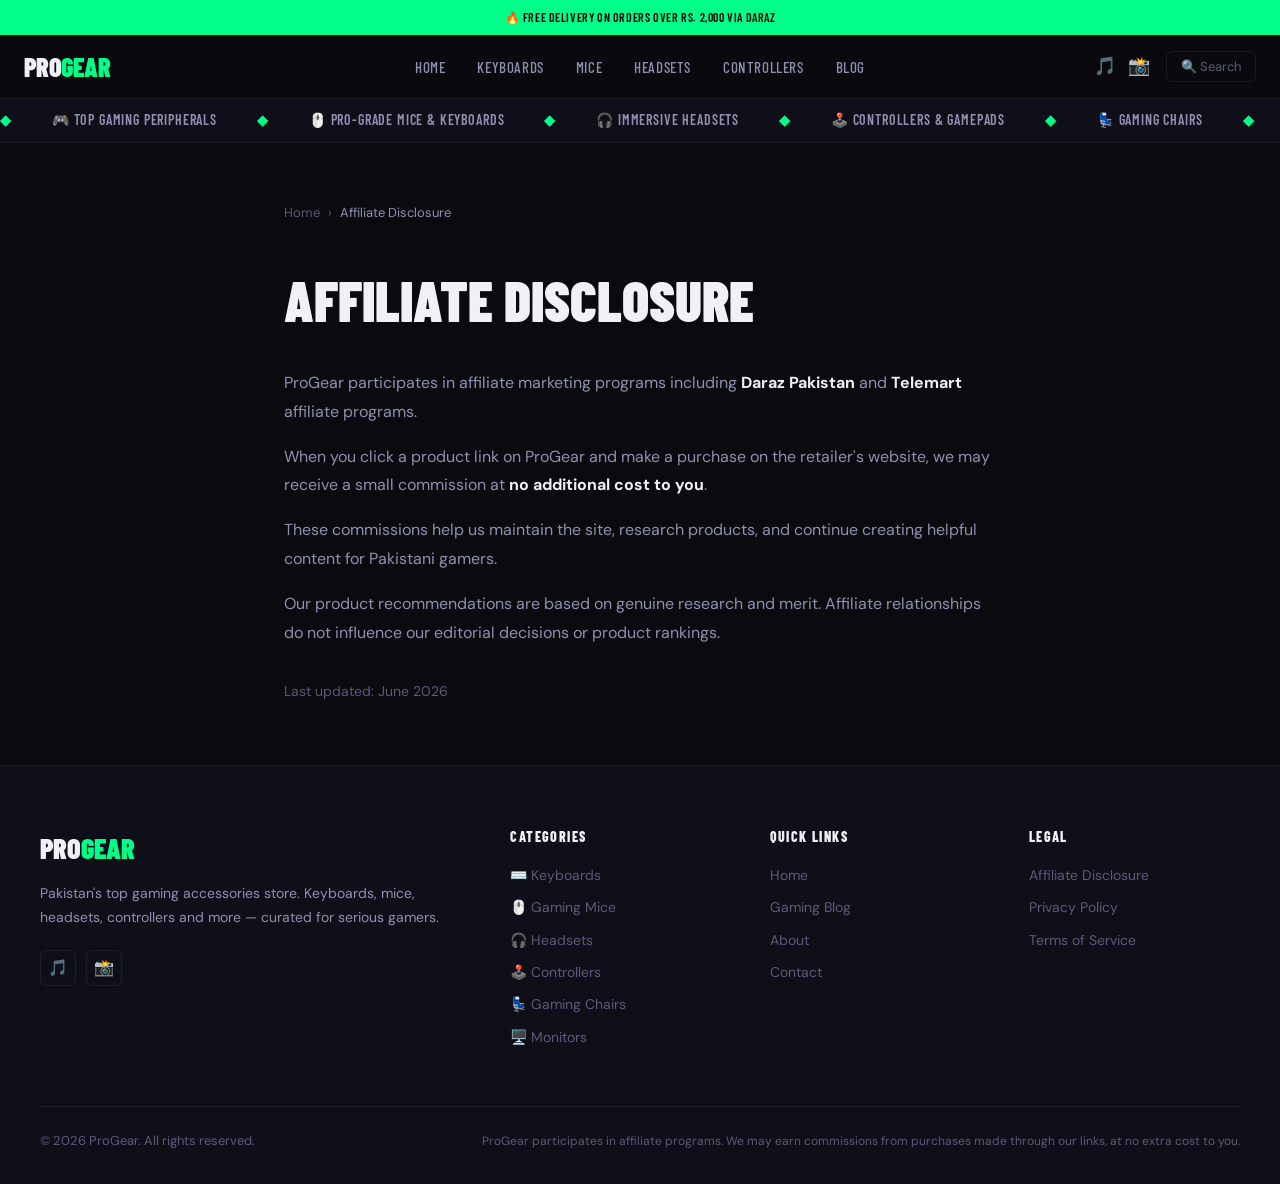
<file: affiliate-disclosure.html>
<!DOCTYPE html>
<html lang="en">
<head>
  <meta charset="UTF-8">
  <meta name="viewport" content="width=device-width, initial-scale=1.0">
  <title>Affiliate Disclosure — ProGear</title>
  <link rel="stylesheet" href="/assets/style.css">
</head>
<body>
<div id="pg-header"></div>
<div style="max-width:760px;margin:0 auto;padding:60px 24px">
  <div class="breadcrumb"><a href="/">Home</a><span class="breadcrumb-sep">›</span><span class="breadcrumb-current">Affiliate Disclosure</span></div>
  <h1 style="font-family:var(--font-display);font-size:clamp(36px,5vw,56px);font-weight:900;text-transform:uppercase;margin-bottom:24px">Affiliate Disclosure</h1>
  <div style="color:var(--text2);line-height:1.8;font-size:16px">
    <p style="margin-bottom:16px">ProGear participates in affiliate marketing programs including <strong style="color:var(--text)">Daraz Pakistan</strong> and <strong style="color:var(--text)">Telemart</strong> affiliate programs.</p>
    <p style="margin-bottom:16px">When you click a product link on ProGear and make a purchase on the retailer's website, we may receive a small commission at <strong style="color:var(--text)">no additional cost to you</strong>.</p>
    <p style="margin-bottom:16px">These commissions help us maintain the site, research products, and continue creating helpful content for Pakistani gamers.</p>
    <p style="margin-bottom:16px">Our product recommendations are based on genuine research and merit. Affiliate relationships do not influence our editorial decisions or product rankings.</p>
    <p style="color:var(--text3);font-size:14px;margin-top:32px">Last updated: June 2026</p>
  </div>
</div>
<div id="pg-footer"></div>
<script src="/assets/app.js"></script>
<script>PG.init();</script>
</body>
</html>
</file>
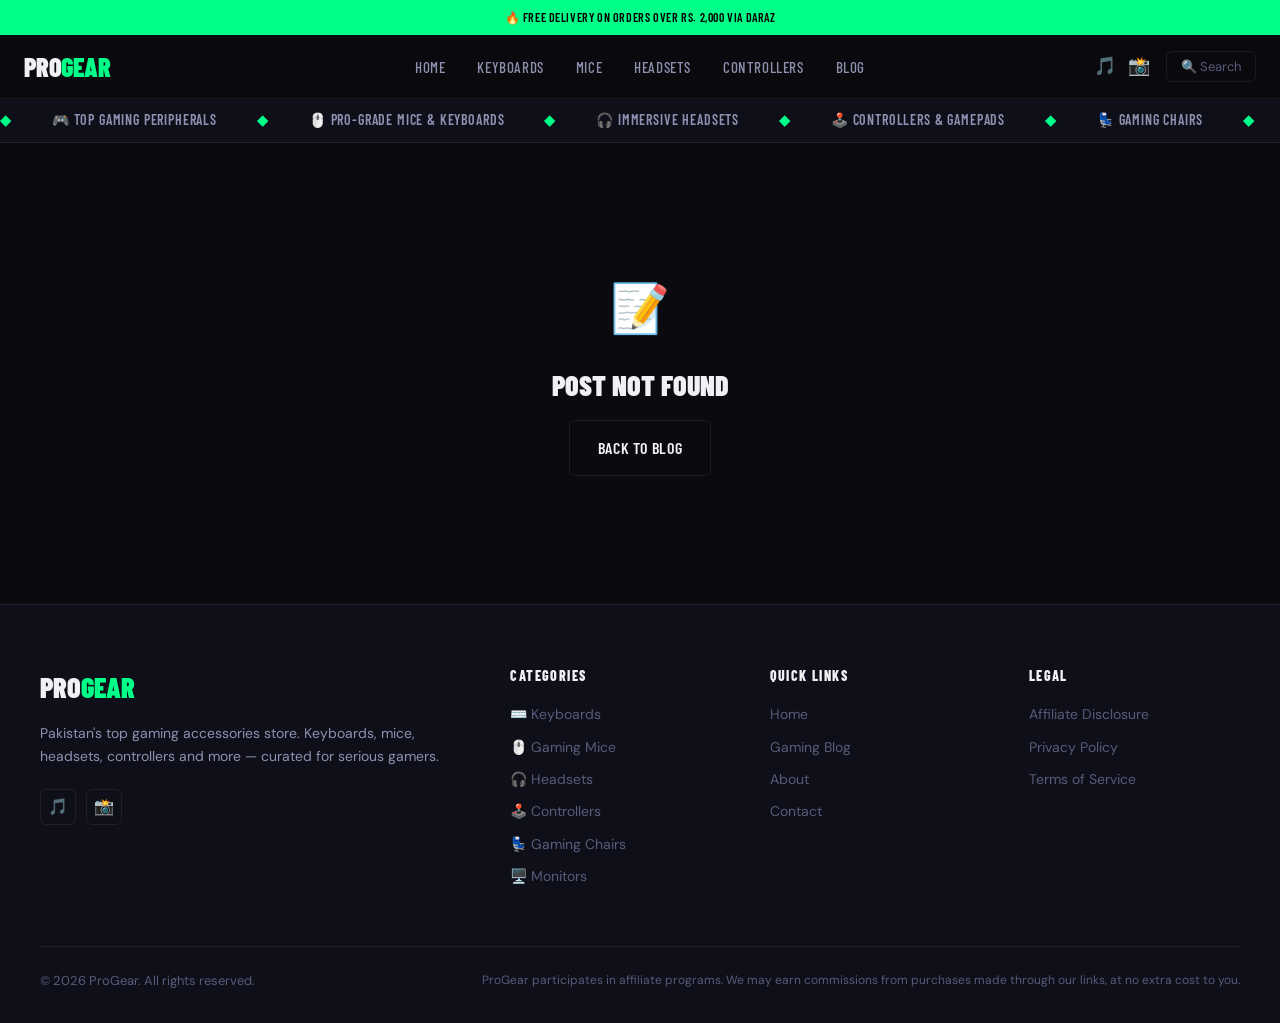
<file: blog-post.html>
<!DOCTYPE html>
<html lang="en">
<head>
  <meta charset="UTF-8">
  <meta name="viewport" content="width=device-width, initial-scale=1.0">
  <title>Blog Post — ProGear</title>
  <link rel="icon" href="data:image/svg+xml,%3Csvg xmlns='http://www.w3.org/2000/svg' viewBox='0 0 32 32'%3E%3Crect width='32' height='32' fill='%230a0a0f'/%3E%3Ctext x='16' y='22' font-family='Arial Black' font-size='14' text-anchor='middle' fill='%2300ff88'%3EPG%3C/text%3E%3C/svg%3E">
  <link rel="stylesheet" href="/assets/style.css">
  <style>
    .post-wrap { max-width: 760px; margin: 0 auto; padding: 48px 24px; }
    .post-cover { width: 100%; height: 420px; object-fit: cover; border-radius: var(--radius-lg); margin-bottom: 40px; }
    .post-meta { display: flex; gap: 16px; align-items: center; font-size: 13px; color: var(--text3); margin-bottom: 16px; flex-wrap: wrap; }
    .post-cat { background: var(--neon-dim); border: 1px solid rgba(0,255,136,0.3); color: var(--neon); padding: 3px 10px; border-radius: 4px; font-size: 11px; font-weight: 700; text-transform: uppercase; letter-spacing: 0.08em; }
    .post-title { font-family: var(--font-display); font-size: clamp(32px, 5vw, 56px); font-weight: 900; text-transform: uppercase; line-height: 1.05; margin-bottom: 24px; }
    .post-body { color: var(--text2); line-height: 1.8; font-size: 16px; }
    .post-body h2 { font-family: var(--font-display); font-size: 28px; font-weight: 800; text-transform: uppercase; color: var(--text); margin: 40px 0 16px; }
    .post-body h3 { font-family: var(--font-display); font-size: 22px; font-weight: 700; color: var(--text); margin: 28px 0 12px; }
    .post-body p { margin-bottom: 20px; }
    .post-body ul, .post-body ol { margin-bottom: 20px; padding-left: 24px; }
    .post-body li { margin-bottom: 8px; }
    .post-body strong { color: var(--text); }
    .post-body a { color: var(--neon); }
    .post-body a:hover { text-decoration: underline; }
    .post-body img { width: 100%; border-radius: var(--radius); margin: 24px 0; }
    .post-body blockquote { border-left: 3px solid var(--neon); padding: 12px 20px; margin: 24px 0; background: var(--neon-dim); border-radius: 0 var(--radius) var(--radius) 0; color: var(--text); font-style: italic; }
  </style>
</head>
<body>

<div id="pg-header"></div>

<div class="post-wrap" id="post-wrap">
  <div style="color:var(--text3);padding:80px 0;text-align:center">Loading...</div>
</div>

<div id="pg-footer"></div>

<script src="/assets/app.js"></script>
<script>
(async () => {
  await PG.init();
  const params = new URLSearchParams(window.location.search);
  const slug = params.get('slug');
  const post = (PG.config.blog || []).find(p => p.slug === slug);
  const wrap = document.getElementById('post-wrap');

  if (!post) {
    wrap.innerHTML = `<div style="text-align:center;padding:80px 0"><div style="font-size:48px;margin-bottom:16px">📝</div><div style="font-family:var(--font-display);font-size:28px;font-weight:900;text-transform:uppercase;margin-bottom:12px">Post Not Found</div><a href="/blog.html" class="btn btn-outline">Back to Blog</a></div>`;
    return;
  }

  document.title = `${post.title} | ProGear Blog`;
  const metaDesc = document.createElement('meta');
  metaDesc.name = 'description';
  metaDesc.content = post.excerpt || post.title;
  document.head.appendChild(metaDesc);

  wrap.innerHTML = `
    <div class="breadcrumb">
      <a href="/">Home</a>
      <span class="breadcrumb-sep">›</span>
      <a href="/blog.html">Blog</a>
      <span class="breadcrumb-sep">›</span>
      <span class="breadcrumb-current">${post.title}</span>
    </div>
    ${post.coverImage ? `<img class="post-cover" src="${post.coverImage}" alt="${post.title}">` : ''}
    <div class="post-meta">
      ${post.category ? `<span class="post-cat">${post.category}</span>` : ''}
      ${post.date ? `<span>📅 ${post.date}</span>` : ''}
      ${post.readTime ? `<span>⏱ ${post.readTime}</span>` : ''}
    </div>
    <h1 class="post-title">${post.title}</h1>
    <div class="post-body">${post.content || ''}</div>
  `;
})();
</script>
</body>
</html>
</file>
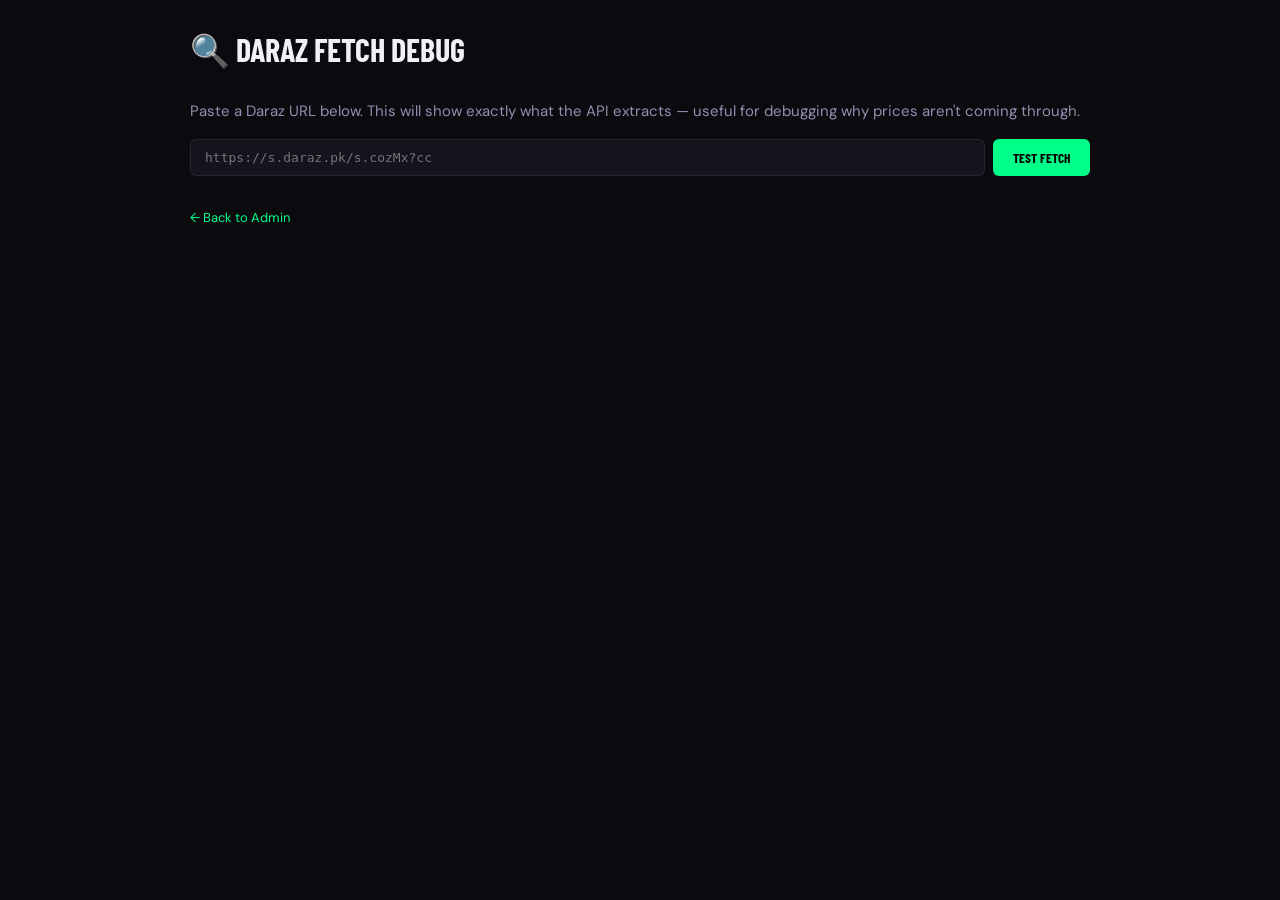
<file: daraz-debug.html>
<!DOCTYPE html>
<html lang="en">
<head>
  <meta charset="UTF-8">
  <meta name="viewport" content="width=device-width, initial-scale=1.0">
  <title>Daraz Debug — ProGear</title>
  <link rel="stylesheet" href="/assets/style.css">
  <style>
    body { background: var(--bg); color: var(--text); padding: 24px; }
    .wrap { max-width: 900px; margin: 0 auto; }
    h1 { font-family: var(--font-display); font-size: 32px; text-transform: uppercase; margin-bottom: 24px; }
    .input-group { display: flex; gap: 8px; margin-bottom: 20px; }
    input { flex: 1; background: var(--bg3); border: 1px solid var(--border); border-radius: var(--radius); padding: 10px 14px; color: var(--text); font-family: monospace; font-size: 13px; }
    button { background: var(--neon); color: #000; border: none; padding: 10px 20px; border-radius: var(--radius); font-weight: 700; cursor: pointer; font-family: var(--font-display); text-transform: uppercase; }
    pre { background: var(--bg2); border: 1px solid var(--border); border-radius: var(--radius); padding: 16px; overflow-x: auto; font-size: 12px; color: var(--text2); line-height: 1.6; white-space: pre-wrap; word-break: break-all; }
    .label { font-family: var(--font-display); font-size: 14px; text-transform: uppercase; color: var(--neon); margin: 20px 0 8px; letter-spacing: 0.06em; }
    .row { display: grid; grid-template-columns: 200px 1fr; gap: 12px; padding: 8px 0; border-bottom: 1px solid var(--border); }
    .row-key { color: var(--text3); font-size: 13px; }
    .row-val { color: var(--text); font-size: 13px; font-family: monospace; word-break: break-all; }
    .good { color: var(--neon); }
    .bad { color: var(--neon2); }
    a { color: var(--neon); }
  </style>
</head>
<body>
<div class="wrap">
  <h1>🔍 Daraz Fetch Debug</h1>

  <p style="color:var(--text2);margin-bottom:16px">Paste a Daraz URL below. This will show exactly what the API extracts — useful for debugging why prices aren't coming through.</p>

  <div class="input-group">
    <input type="text" id="url" placeholder="https://s.daraz.pk/s.cozMx?cc">
    <button onclick="test()">Test Fetch</button>
  </div>

  <div id="results" style="display:none">
    <div class="label">Result</div>
    <div id="summary"></div>

    <div class="label">Full API Response (JSON)</div>
    <pre id="raw"></pre>
  </div>

  <p style="margin-top:32px;font-size:13px;color:var(--text3)">
    <a href="/admin.html">← Back to Admin</a>
  </p>
</div>

<script>
async function test() {
  const url = document.getElementById('url').value.trim();
  if (!url) return;

  const resultsEl = document.getElementById('results');
  const summaryEl = document.getElementById('summary');
  const rawEl = document.getElementById('raw');
  resultsEl.style.display = 'block';
  summaryEl.innerHTML = '<div style="color:var(--text2)">🔄 Fetching...</div>';
  rawEl.textContent = '';

  try {
    const r = await fetch('/api/daraz-fetch', {
      method: 'POST',
      headers: { 'Content-Type': 'application/json' },
      body: JSON.stringify({ url, debug: true })
    });
    const data = await r.json();

    const fields = [
      ['HTTP Status', r.status, r.ok ? 'good' : 'bad'],
      ['Final URL', data.sourceUrl || data.finalUrl || '—'],
      ['Redirect Hops', data.hops || (data._debug && data._debug.hops) || '—'],
      ['HTML Length', (data._debug && data._debug.htmlLen) || '—'],
      ['Has window.runParams?', (data._debug && data._debug.hasRunParams !== undefined) ? (data._debug.hasRunParams ? '✅ YES' : '❌ NO') : '—', (data._debug && data._debug.hasRunParams) ? 'good' : 'bad'],
      ['', ''],
      ['Name', data.name || '(none)', data.name ? 'good' : 'bad'],
      ['Image', data.image ? data.image.substring(0, 80) + '...' : '(none)', data.image ? 'good' : 'bad'],
      ['Price', data.price ? 'Rs. ' + data.price : '(none)', data.price ? 'good' : 'bad'],
      ['Original Price', data.originalPrice ? 'Rs. ' + data.originalPrice : '(none)'],
      ['Discount', data.discount ? data.discount + '%' : '(none)'],
      ['Rating', data.rating || '(none)', data.rating ? 'good' : 'bad'],
      ['Reviews', data.reviews || '(none)', data.reviews ? 'good' : 'bad'],
      ['Sold Count', data.sold || '(none)', data.sold ? 'good' : 'bad'],
      ['Description', data.description ? data.description.substring(0, 100) + '...' : '(none)'],
      ['Error', data.error || '(none)', data.error ? 'bad' : 'good'],
    ];

    summaryEl.innerHTML = fields.map(([k, v, cls]) => k ? `<div class="row"><div class="row-key">${k}</div><div class="row-val ${cls||''}">${v}</div></div>` : '<div style="height:8px"></div>').join('');
    rawEl.textContent = JSON.stringify(data, null, 2);
  } catch (e) {
    summaryEl.innerHTML = `<div class="bad">Error: ${e.message}</div>`;
  }
}
</script>
</body>
</html>
</file>
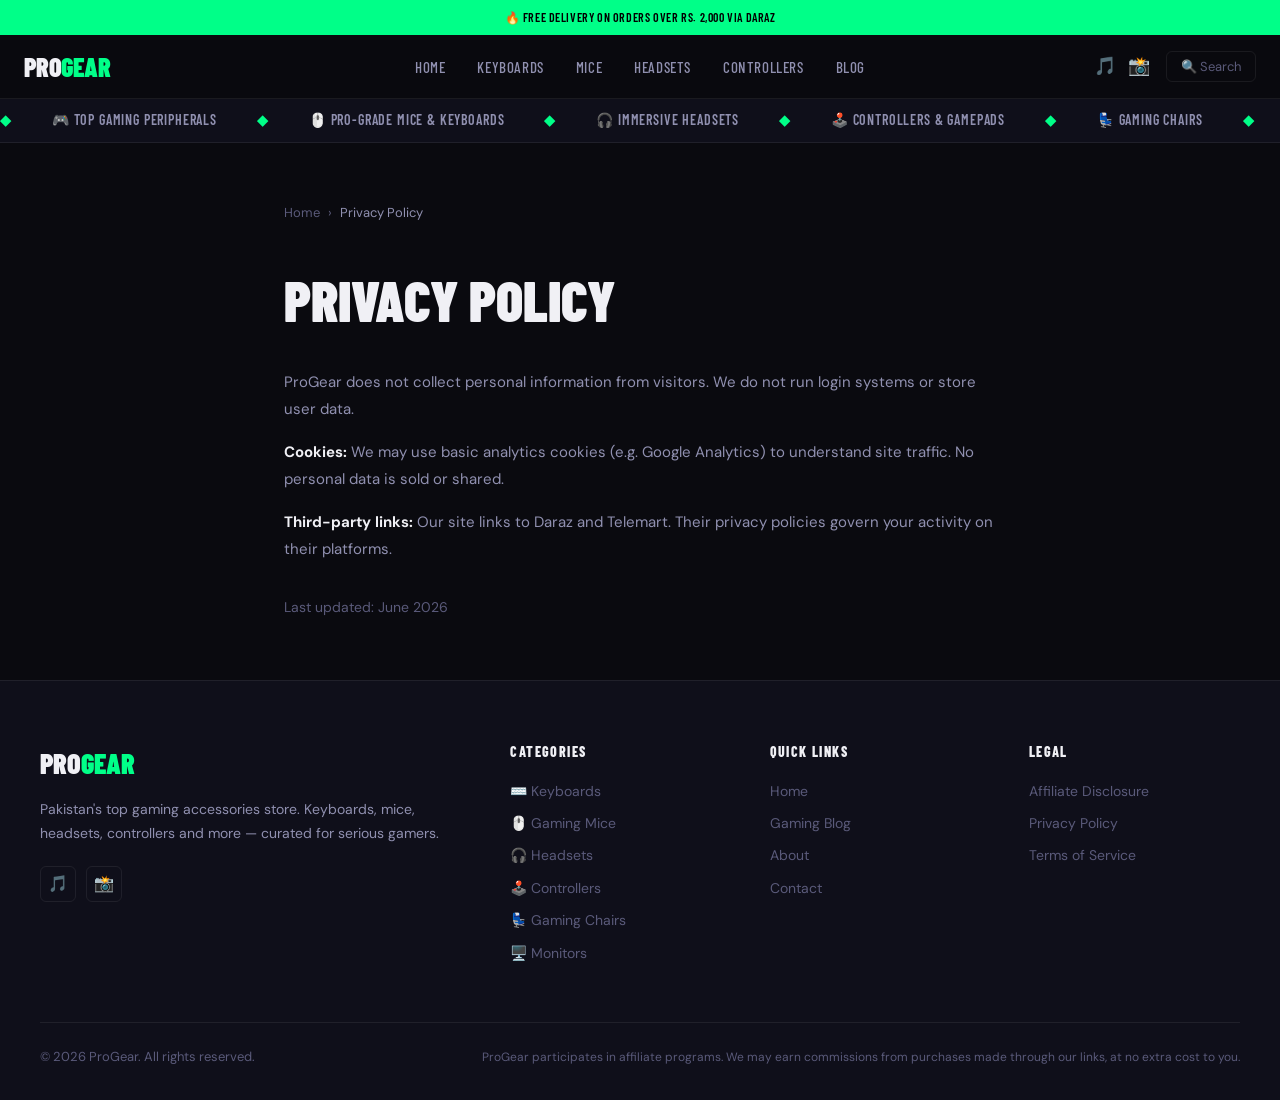
<file: privacy.html>
<!DOCTYPE html>
<html lang="en">
<head>
  <meta charset="UTF-8">
  <meta name="viewport" content="width=device-width, initial-scale=1.0">
  <title>Privacy Policy — ProGear</title>
  <link rel="stylesheet" href="/assets/style.css">
</head>
<body>
<div id="pg-header"></div>
<div style="max-width:760px;margin:0 auto;padding:60px 24px">
  <div class="breadcrumb"><a href="/">Home</a><span class="breadcrumb-sep">›</span><span class="breadcrumb-current">Privacy Policy</span></div>
  <h1 style="font-family:var(--font-display);font-size:clamp(36px,5vw,56px);font-weight:900;text-transform:uppercase;margin-bottom:24px">Privacy Policy</h1>
  <div style="color:var(--text2);line-height:1.8">
    <p style="margin-bottom:16px">ProGear does not collect personal information from visitors. We do not run login systems or store user data.</p>
    <p style="margin-bottom:16px"><strong style="color:var(--text)">Cookies:</strong> We may use basic analytics cookies (e.g. Google Analytics) to understand site traffic. No personal data is sold or shared.</p>
    <p style="margin-bottom:16px"><strong style="color:var(--text)">Third-party links:</strong> Our site links to Daraz and Telemart. Their privacy policies govern your activity on their platforms.</p>
    <p style="color:var(--text3);font-size:14px;margin-top:32px">Last updated: June 2026</p>
  </div>
</div>
<div id="pg-footer"></div>
<script src="/assets/app.js"></script>
<script>PG.init();</script>
</body>
</html>
</file>
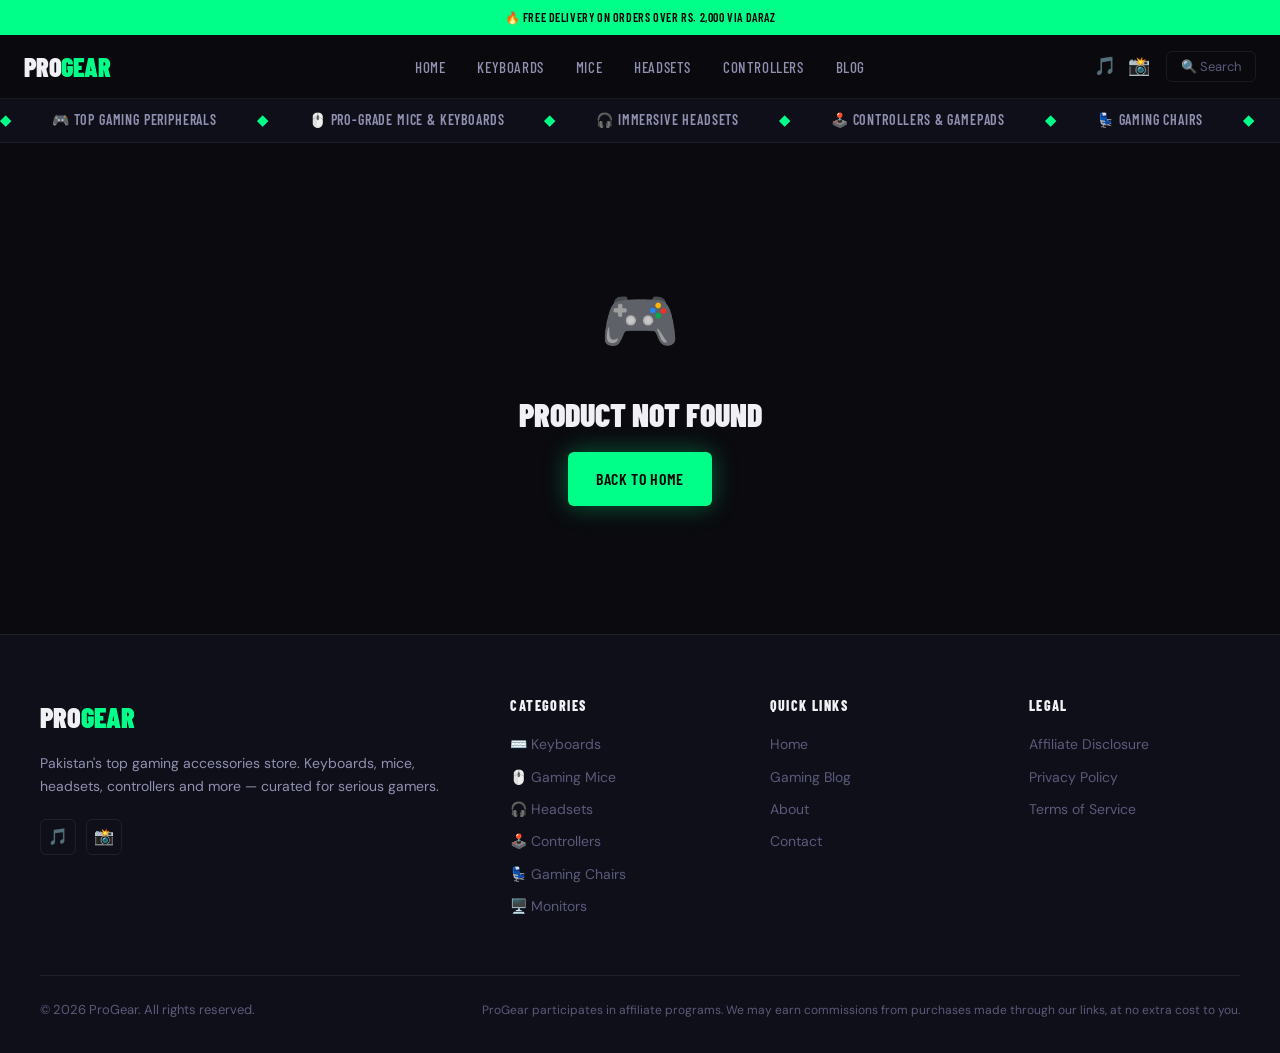
<file: product.html>
<!DOCTYPE html>
<html lang="en">
<head>
  <meta charset="UTF-8">
  <meta name="viewport" content="width=device-width, initial-scale=1.0">
  <title>Product — ProGear</title>
  <link rel="icon" href="data:image/svg+xml,%3Csvg xmlns='http://www.w3.org/2000/svg' viewBox='0 0 32 32'%3E%3Crect width='32' height='32' fill='%230a0a0f'/%3E%3Ctext x='16' y='22' font-family='Arial Black' font-size='14' text-anchor='middle' fill='%2300ff88'%3EPG%3C/text%3E%3C/svg%3E">
  <link rel="stylesheet" href="/assets/style.css">
</head>
<body>

<div id="pg-header"></div>

<div class="product-detail" id="product-detail">
  <div style="color:var(--text3);padding:80px 0;text-align:center;">Loading...</div>
</div>

<div id="pg-footer"></div>

<script src="/assets/app.js"></script>
<script>
(async () => {
  await PG.init();
  const cfg = PG.config;
  const params = new URLSearchParams(window.location.search);
  const id = params.get('id');
  const p = cfg.products.find(x => x.id === id);
  const container = document.getElementById('product-detail');

  if (!p) {
    container.innerHTML = `<div style="text-align:center;padding:80px 0;"><div style="font-size:64px;margin-bottom:16px">🎮</div><div style="font-family:var(--font-display);font-size:32px;font-weight:900;text-transform:uppercase;margin-bottom:12px">Product Not Found</div><a href="/" class="btn btn-primary">Back to Home</a></div>`;
    return;
  }

  const cat = cfg.categories.find(c => c.id === p.category);
  document.title = `${p.name} | ProGear`;

  // Meta description
  const metaDesc = document.createElement('meta');
  metaDesc.name = 'description';
  metaDesc.content = p.description;
  document.head.appendChild(metaDesc);

  // Schema
  const schema = document.createElement('script');
  schema.type = 'application/ld+json';
  schema.textContent = JSON.stringify({
    "@context": "https://schema.org",
    "@type": "Product",
    "name": p.name,
    "description": p.description,
    "image": p.image,
    "offers": { "@type": "Offer", "priceCurrency": "PKR", "price": p.price, "availability": p.inStock ? "InStock" : "OutOfStock" },
    "aggregateRating": { "@type": "AggregateRating", "ratingValue": p.rating, "reviewCount": p.reviews }
  });
  document.head.appendChild(schema);

  const features = (p.features || []).map(f => `<li>${f}</li>`).join('');
  const tags = (p.tags || []).map(t => `<span class="product-tag">${t}</span>`).join('');
  const badge = p.badge ? `<div class="product-badge" style="position:static;display:inline-block;margin-bottom:12px">${p.badge}</div>` : '';

  const sourceMap = { daraz: 'Daraz', telemart: 'Telemart' };
  const sourceName = sourceMap[p.affiliateSource] || 'Retailer';
  const btnClass = p.affiliateSource === 'telemart' ? 'btn-buy-telemart' : 'btn-buy-daraz';
  const isAffiliate = p.isAffiliate !== false; // default true for older products
  const buyText = isAffiliate ? `🛒 Buy on ${sourceName}` : `🔗 View on ${sourceName}`;
  const disclaimerText = isAffiliate
    ? `⚡ Clicking takes you to ${sourceName}. We may earn a small commission — no extra cost to you.`
    : `🔗 Clicking takes you directly to ${sourceName} where you can buy this product.`;

  // Related products
  const related = cfg.products.filter(x => x.id !== p.id && x.category === p.category).slice(0, 3);

  container.innerHTML = `
    <div class="breadcrumb">
      <a href="/">Home</a>
      <span class="breadcrumb-sep">›</span>
      <a href="/category.html?slug=${cat ? cat.slug : p.category}">${cat ? cat.name : p.category}</a>
      <span class="breadcrumb-sep">›</span>
      <span class="breadcrumb-current">${p.name}</span>
    </div>

    <div class="product-detail-grid">
      <div class="product-detail-img">
        <img src="${p.image}" alt="${p.name}" id="main-img">
      </div>
      <div class="product-detail-info">
        <div class="product-detail-cat">${cat ? cat.icon + ' ' + cat.name : ''}</div>
        ${badge}
        <h1 class="product-detail-name">${p.name}</h1>
        <div class="product-detail-rating">
          ${PG.starsHTML(p.rating)}
          <span style="font-size:14px;color:var(--text2)">${p.rating} / 5</span>
          <span style="font-size:13px;color:var(--text3)">(${Number(p.reviews).toLocaleString()} reviews)</span>
        </div>
        <div class="product-detail-price"><sup>Rs.</sup>${Number(p.price).toLocaleString()}</div>
        <div class="product-tags" style="margin-bottom:20px">${tags}</div>
        <p class="product-detail-desc">${p.description}</p>
        ${features ? `<ul class="product-detail-features">${features}</ul>` : ''}
        <div class="product-detail-cta">
          <a href="${p.affiliateUrl}" target="_blank" rel="noopener${isAffiliate ? ' sponsored' : ''}" class="btn-buy ${btnClass}">
            ${buyText}
          </a>
          <div class="affiliate-disclaimer">${disclaimerText}</div>
        </div>
      </div>
    </div>

    ${related.length ? `
    <div style="margin-top:64px">
      <div class="section-header">
        <div>
          <div class="section-label">More from ${cat ? cat.name : 'ProGear'}</div>
          <h2 class="section-title">Related Gear</h2>
        </div>
        <a href="/category.html?slug=${cat ? cat.slug : 'all'}" class="section-link">See All →</a>
      </div>
      <div class="product-grid">${related.map(r => PG.productCard(r)).join('')}</div>
    </div>` : ''}
  `;

  PG.initReveal();
})();
</script>
</body>
</html>
</file>
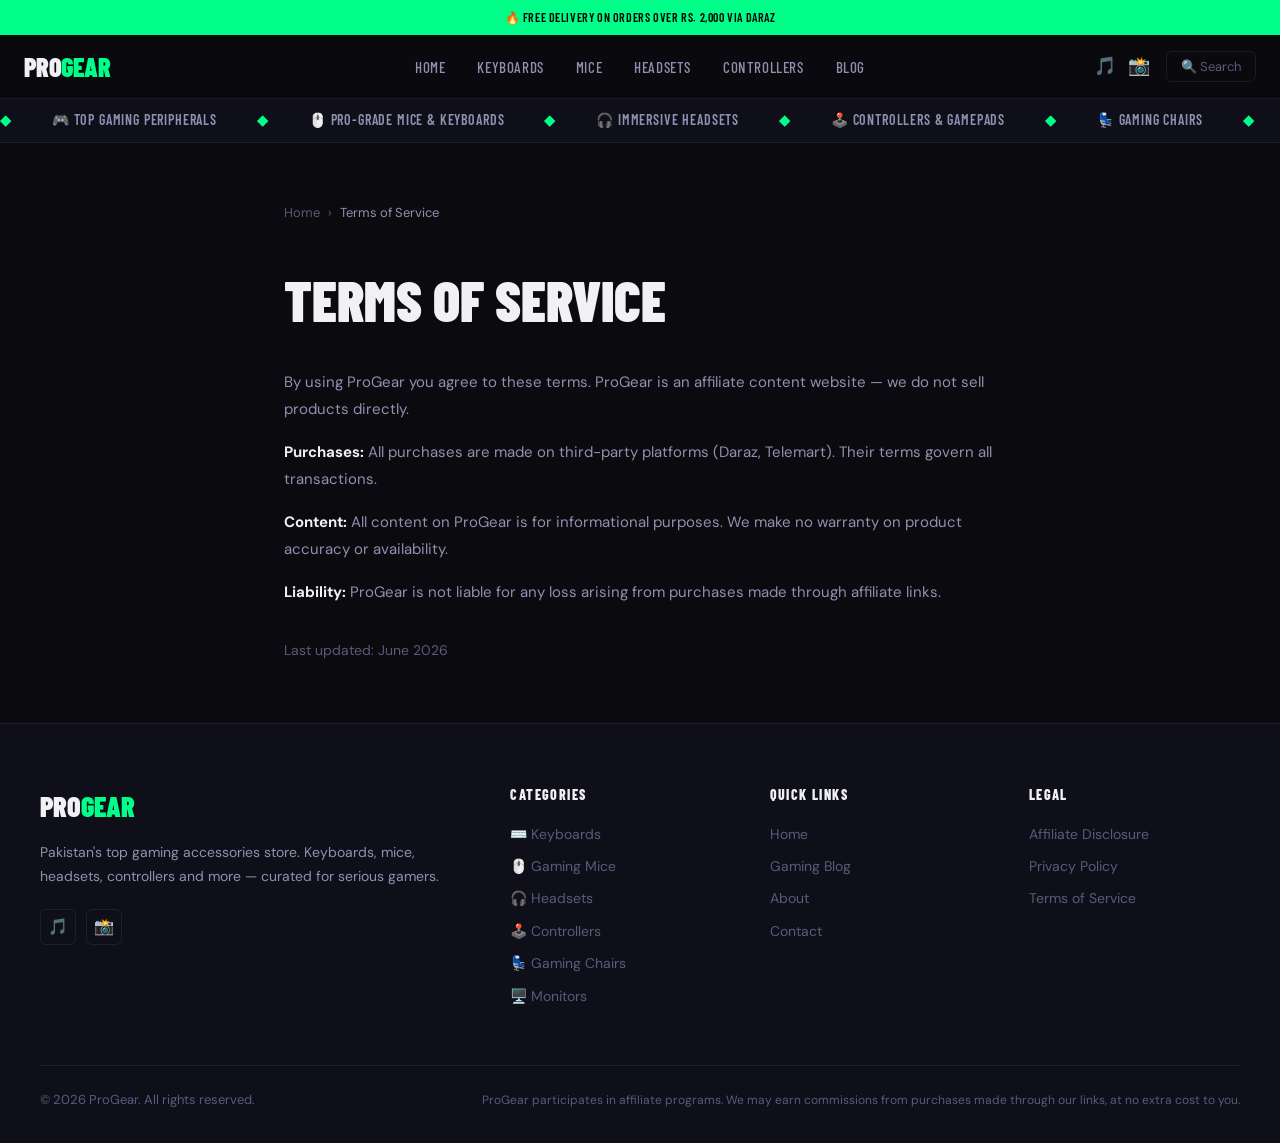
<file: terms.html>
<!DOCTYPE html>
<html lang="en">
<head>
  <meta charset="UTF-8">
  <meta name="viewport" content="width=device-width, initial-scale=1.0">
  <title>Terms of Service — ProGear</title>
  <link rel="stylesheet" href="/assets/style.css">
</head>
<body>
<div id="pg-header"></div>
<div style="max-width:760px;margin:0 auto;padding:60px 24px">
  <div class="breadcrumb"><a href="/">Home</a><span class="breadcrumb-sep">›</span><span class="breadcrumb-current">Terms of Service</span></div>
  <h1 style="font-family:var(--font-display);font-size:clamp(36px,5vw,56px);font-weight:900;text-transform:uppercase;margin-bottom:24px">Terms of Service</h1>
  <div style="color:var(--text2);line-height:1.8">
    <p style="margin-bottom:16px">By using ProGear you agree to these terms. ProGear is an affiliate content website — we do not sell products directly.</p>
    <p style="margin-bottom:16px"><strong style="color:var(--text)">Purchases:</strong> All purchases are made on third-party platforms (Daraz, Telemart). Their terms govern all transactions.</p>
    <p style="margin-bottom:16px"><strong style="color:var(--text)">Content:</strong> All content on ProGear is for informational purposes. We make no warranty on product accuracy or availability.</p>
    <p style="margin-bottom:16px"><strong style="color:var(--text)">Liability:</strong> ProGear is not liable for any loss arising from purchases made through affiliate links.</p>
    <p style="color:var(--text3);font-size:14px;margin-top:32px">Last updated: June 2026</p>
  </div>
</div>
<div id="pg-footer"></div>
<script src="/assets/app.js"></script>
<script>PG.init();</script>
</body>
</html>
</file>
<file: assets/style.css>
/* ═══════════════════════════════════════════════
   ProGear — Gaming Accessories
   Dark aggressive RGB aesthetic
   Font: Barlow Condensed (display) + DM Sans (body)
═══════════════════════════════════════════════ */

@import url('https://fonts.googleapis.com/css2?family=Barlow+Condensed:wght@400;600;700;800;900&family=DM+Sans:wght@300;400;500;600&display=swap');

:root {
  --bg: #0a0a0f;
  --bg2: #0f0f1a;
  --bg3: #14141f;
  --surface: #1a1a2e;
  --surface2: #1f1f35;
  --border: rgba(255,255,255,0.07);
  --border-glow: rgba(0,255,136,0.25);

  --neon: #00ff88;
  --neon2: #ff3366;
  --neon3: #00aaff;
  --neon-dim: rgba(0,255,136,0.12);
  --neon2-dim: rgba(255,51,102,0.12);

  --text: #f0f0f5;
  --text2: #9090b0;
  --text3: #5a5a7a;

  --accent: var(--neon);
  --accent-rgb: 0,255,136;

  --font-display: 'Barlow Condensed', sans-serif;
  --font-body: 'DM Sans', sans-serif;

  --radius: 6px;
  --radius-lg: 12px;
  --transition: 0.2s ease;

  --nav-h: 64px;
}

*, *::before, *::after { box-sizing: border-box; margin: 0; padding: 0; }

html { scroll-behavior: smooth; }

body {
  background: var(--bg);
  color: var(--text);
  font-family: var(--font-body);
  font-size: 15px;
  line-height: 1.6;
  overflow-x: hidden;
}

a { color: inherit; text-decoration: none; }
img { max-width: 100%; display: block; }
button { cursor: pointer; font-family: var(--font-body); }

/* ── Scrollbar ── */
::-webkit-scrollbar { width: 6px; }
::-webkit-scrollbar-track { background: var(--bg2); }
::-webkit-scrollbar-thumb { background: var(--surface2); border-radius: 3px; }
::-webkit-scrollbar-thumb:hover { background: var(--neon); }

/* ══════════════════════════════
   ANNOUNCEMENT BAR
══════════════════════════════ */
.announce-bar {
  background: var(--neon);
  color: #000;
  text-align: center;
  font-size: 12px;
  font-weight: 600;
  letter-spacing: 0.05em;
  padding: 8px 16px;
  font-family: var(--font-display);
  text-transform: uppercase;
}

/* ══════════════════════════════
   NAV
══════════════════════════════ */
.nav {
  position: sticky;
  top: 0;
  z-index: 100;
  height: var(--nav-h);
  background: rgba(10,10,15,0.92);
  backdrop-filter: blur(20px);
  border-bottom: 1px solid var(--border);
  display: grid;
  grid-template-columns: 1fr auto 1fr;
  align-items: center;
  padding: 0 24px;
  gap: 20px;
}

.nav-logo {
  font-family: var(--font-display);
  font-size: 26px;
  font-weight: 900;
  letter-spacing: -0.02em;
  text-transform: uppercase;
}
.nav-logo span { color: var(--neon); }

.nav-links {
  display: flex;
  gap: 0;
  list-style: none;
}
.nav-links a {
  display: block;
  padding: 8px 16px;
  font-size: 13px;
  font-weight: 500;
  color: var(--text2);
  letter-spacing: 0.04em;
  text-transform: uppercase;
  transition: color var(--transition);
  font-family: var(--font-display);
  font-size: 15px;
}
.nav-links a:hover, .nav-links a.active { color: var(--neon); }

.nav-right {
  display: flex;
  align-items: center;
  justify-content: flex-end;
  gap: 12px;
}

.nav-social a {
  color: var(--text3);
  font-size: 18px;
  transition: color var(--transition);
  padding: 4px;
}
.nav-social a:hover { color: var(--neon); }

.nav-search-btn {
  background: none;
  border: 1px solid var(--border);
  color: var(--text3);
  padding: 6px 14px;
  border-radius: var(--radius);
  font-size: 13px;
  transition: all var(--transition);
  display: flex;
  align-items: center;
  gap: 6px;
}
.nav-search-btn:hover { border-color: var(--neon); color: var(--neon); }

/* Mobile menu */
.menu-toggle {
  display: none;
  background: none;
  border: none;
  color: var(--text);
  font-size: 24px;
  padding: 4px;
}

/* ══════════════════════════════
   MARQUEE
══════════════════════════════ */
.marquee-wrap {
  overflow: hidden;
  background: var(--bg2);
  border-bottom: 1px solid var(--border);
  padding: 10px 0;
}
.marquee-track {
  display: flex;
  gap: 40px;
  width: max-content;
  animation: marquee 28s linear infinite;
}
.marquee-wrap:hover .marquee-track { animation-play-state: paused; }
.marquee-item {
  font-family: var(--font-display);
  font-size: 14px;
  font-weight: 600;
  letter-spacing: 0.06em;
  text-transform: uppercase;
  color: var(--text2);
  white-space: nowrap;
}
.marquee-item span { color: var(--neon); margin-right: 40px; }
@keyframes marquee { from { transform: translateX(0); } to { transform: translateX(-50%); } }

/* ══════════════════════════════
   HERO
══════════════════════════════ */
.hero {
  position: relative;
  min-height: 88vh;
  display: flex;
  align-items: center;
  overflow: hidden;
  background: var(--bg);
}

.hero-bg {
  position: absolute;
  inset: 0;
  background:
    radial-gradient(ellipse 60% 50% at 70% 50%, rgba(0,255,136,0.07) 0%, transparent 60%),
    radial-gradient(ellipse 40% 60% at 20% 80%, rgba(0,170,255,0.05) 0%, transparent 50%),
    radial-gradient(ellipse 30% 40% at 80% 20%, rgba(255,51,102,0.05) 0%, transparent 50%);
}

.hero-grid {
  position: absolute;
  inset: 0;
  background-image:
    linear-gradient(rgba(0,255,136,0.03) 1px, transparent 1px),
    linear-gradient(90deg, rgba(0,255,136,0.03) 1px, transparent 1px);
  background-size: 60px 60px;
}

.hero-content {
  position: relative;
  z-index: 2;
  max-width: 1200px;
  margin: 0 auto;
  padding: 80px 24px;
  display: grid;
  grid-template-columns: 1fr 1fr;
  gap: 60px;
  align-items: center;
  width: 100%;
}

.hero-label {
  display: inline-flex;
  align-items: center;
  gap: 8px;
  font-family: var(--font-display);
  font-size: 12px;
  font-weight: 700;
  letter-spacing: 0.15em;
  text-transform: uppercase;
  color: var(--neon);
  margin-bottom: 20px;
}
.hero-label::before {
  content: '';
  width: 24px;
  height: 2px;
  background: var(--neon);
}

.hero-title {
  font-family: var(--font-display);
  font-size: clamp(52px, 7vw, 96px);
  font-weight: 900;
  line-height: 0.9;
  letter-spacing: -0.02em;
  text-transform: uppercase;
  margin-bottom: 24px;
}
.hero-title em {
  font-style: normal;
  color: var(--neon);
  display: block;
  -webkit-text-stroke: 2px var(--neon);
  color: transparent;
}

.hero-sub {
  color: var(--text2);
  font-size: 16px;
  max-width: 440px;
  margin-bottom: 36px;
  line-height: 1.7;
}

.hero-actions { display: flex; gap: 12px; flex-wrap: wrap; }

.btn {
  display: inline-flex;
  align-items: center;
  gap: 8px;
  padding: 14px 28px;
  border-radius: var(--radius);
  font-weight: 600;
  font-size: 14px;
  letter-spacing: 0.04em;
  text-transform: uppercase;
  font-family: var(--font-display);
  font-size: 16px;
  transition: all var(--transition);
  border: none;
}
.btn-primary {
  background: var(--neon);
  color: #000;
  box-shadow: 0 0 24px rgba(0,255,136,0.35);
}
.btn-primary:hover {
  background: #fff;
  box-shadow: 0 0 40px rgba(0,255,136,0.5);
  transform: translateY(-1px);
}
.btn-outline {
  background: transparent;
  color: var(--text);
  border: 1px solid var(--border);
}
.btn-outline:hover { border-color: var(--neon); color: var(--neon); }

.hero-stats {
  display: flex;
  gap: 32px;
  margin-top: 40px;
  padding-top: 32px;
  border-top: 1px solid var(--border);
}
.hero-stat-num {
  font-family: var(--font-display);
  font-size: 32px;
  font-weight: 900;
  color: var(--neon);
  line-height: 1;
}
.hero-stat-label {
  font-size: 12px;
  color: var(--text3);
  text-transform: uppercase;
  letter-spacing: 0.08em;
  margin-top: 4px;
}

.hero-visual {
  position: relative;
  display: flex;
  align-items: center;
  justify-content: center;
}

.hero-img-wrap {
  position: relative;
  width: 100%;
  max-width: 480px;
}
.hero-img-wrap::before {
  content: '';
  position: absolute;
  inset: -2px;
  background: linear-gradient(135deg, var(--neon), var(--neon3), var(--neon2));
  border-radius: var(--radius-lg);
  z-index: -1;
  opacity: 0.6;
  animation: border-pulse 3s ease-in-out infinite;
}
@keyframes border-pulse {
  0%, 100% { opacity: 0.4; }
  50% { opacity: 0.8; }
}
.hero-img-wrap img {
  width: 100%;
  height: 420px;
  object-fit: cover;
  border-radius: var(--radius-lg);
  filter: saturate(1.2) brightness(0.9);
}
/* Hide broken images cleanly — gradient background shows through */
img[onerror] { color: transparent; }
img:not([src]), img[src=""] { visibility: hidden; }

/* ══════════════════════════════
   HERO PRODUCT SLIDER
══════════════════════════════ */
.hero-slider-wrap {
  position: relative;
  width: 100%;
  max-width: 480px;
}
.hero-slider-wrap::before {
  content: '';
  position: absolute;
  inset: -2px;
  background: linear-gradient(135deg, var(--neon), var(--neon3), var(--neon2));
  border-radius: var(--radius-lg);
  z-index: -1;
  opacity: 0.6;
  animation: border-pulse 3s ease-in-out infinite;
}
.hero-slider {
  position: relative;
  width: 100%;
  height: 480px;
  border-radius: var(--radius-lg);
  overflow: hidden;
  background: var(--surface);
}
.hero-slide {
  position: absolute;
  inset: 0;
  display: block;
  opacity: 0;
  transition: opacity 0.6s ease;
  pointer-events: none;
  cursor: pointer;
}
.hero-slide.active {
  opacity: 1;
  pointer-events: auto;
}
.hero-slide-img-wrap {
  position: relative;
  width: 100%;
  height: 100%;
  background: var(--bg2);
}
.hero-slide-img {
  width: 100%;
  height: 100%;
  object-fit: cover;
  filter: saturate(1.1) brightness(0.85);
}
.hero-slide-overlay {
  position: absolute;
  inset: 0;
  background: linear-gradient(to top, rgba(10,10,15,0.98) 0%, rgba(10,10,15,0.75) 40%, transparent 70%);
  display: flex;
  flex-direction: column;
  justify-content: flex-end;
  padding: 28px 24px 28px;
}
.hero-slide-cat {
  font-size: 11px;
  color: var(--neon);
  text-transform: uppercase;
  letter-spacing: 0.12em;
  font-weight: 700;
  font-family: var(--font-display);
  margin-bottom: 8px;
  display: flex;
  align-items: center;
  gap: 6px;
}
.hero-slide-cat::before {
  content: '';
  width: 16px;
  height: 2px;
  background: var(--neon);
}
.hero-slide-name {
  font-family: var(--font-display);
  font-size: clamp(20px, 2.5vw, 26px);
  font-weight: 800;
  text-transform: uppercase;
  line-height: 1.1;
  margin-bottom: 14px;
  color: #fff;
  display: -webkit-box;
  -webkit-line-clamp: 2;
  -webkit-box-orient: vertical;
  overflow: hidden;
}
.hero-slide-meta {
  display: flex;
  gap: 12px;
  align-items: center;
  margin-bottom: 18px;
  flex-wrap: wrap;
}
.hero-slide-price {
  color: var(--neon);
  font-weight: 800;
  font-family: var(--font-display);
  font-size: 22px;
  letter-spacing: -0.01em;
}
.hero-slide-orig {
  color: var(--text3);
  text-decoration: line-through;
  font-size: 14px;
}
.hero-slide-discount {
  background: var(--neon2);
  color: #fff;
  font-family: var(--font-display);
  font-size: 12px;
  font-weight: 800;
  padding: 3px 8px;
  border-radius: 3px;
  text-transform: uppercase;
}
.hero-slide-rating {
  color: var(--text2);
  font-size: 13px;
  display: flex;
  align-items: center;
  gap: 4px;
}
.hero-slide-rating .stars { color: #ffaa00; }
.hero-slide-cta {
  display: inline-flex;
  align-items: center;
  gap: 6px;
  background: var(--neon);
  color: #000;
  padding: 10px 18px;
  border-radius: var(--radius);
  font-weight: 800;
  font-size: 13px;
  text-transform: uppercase;
  letter-spacing: 0.06em;
  font-family: var(--font-display);
  align-self: flex-start;
  transition: all 0.2s;
}
.hero-slide:hover .hero-slide-cta {
  background: #fff;
  box-shadow: 0 0 24px rgba(0,255,136,0.5);
}

/* Slider dots */
.hero-slider-dots {
  position: absolute;
  bottom: -28px;
  left: 50%;
  transform: translateX(-50%);
  display: flex;
  gap: 8px;
  z-index: 3;
}
.hero-slider-dot {
  width: 8px;
  height: 8px;
  border-radius: 50%;
  background: rgba(255,255,255,0.2);
  border: none;
  cursor: pointer;
  transition: all 0.3s;
  padding: 0;
}
.hero-slider-dot.active {
  background: var(--neon);
  width: 28px;
  border-radius: 4px;
  box-shadow: 0 0 12px var(--neon);
}
.hero-slider-dot:hover { background: rgba(0,255,136,0.5); }

.hero-badge {
  position: absolute;
  bottom: -16px;
  left: -16px;
  background: var(--surface);
  border: 1px solid var(--border);
  border-radius: var(--radius);
  padding: 12px 16px;
  font-family: var(--font-display);
  font-size: 13px;
  font-weight: 700;
  text-transform: uppercase;
  letter-spacing: 0.05em;
  backdrop-filter: blur(10px);
  z-index: 4;
}
.hero-badge span { color: var(--neon); display: block; font-size: 22px; }

/* ══════════════════════════════
   SECTION COMMONS
══════════════════════════════ */
.section { padding: 80px 24px; max-width: 1200px; margin: 0 auto; }
.section-full { padding: 80px 24px; background: var(--bg2); }
.section-full-inner { max-width: 1200px; margin: 0 auto; }

.section-header {
  display: flex;
  align-items: flex-end;
  justify-content: space-between;
  margin-bottom: 40px;
  gap: 20px;
}
.section-label {
  font-family: var(--font-display);
  font-size: 12px;
  font-weight: 700;
  letter-spacing: 0.15em;
  text-transform: uppercase;
  color: var(--neon);
  margin-bottom: 8px;
}
.section-title {
  font-family: var(--font-display);
  font-size: clamp(32px, 4vw, 48px);
  font-weight: 900;
  text-transform: uppercase;
  line-height: 1;
  letter-spacing: -0.01em;
}
.section-link {
  font-family: var(--font-display);
  font-size: 14px;
  font-weight: 700;
  text-transform: uppercase;
  letter-spacing: 0.08em;
  color: var(--neon);
  display: flex;
  align-items: center;
  gap: 6px;
  white-space: nowrap;
  transition: gap var(--transition);
}
.section-link:hover { gap: 10px; }

/* ══════════════════════════════
   CATEGORY GRID
══════════════════════════════ */
.cat-grid {
  display: grid;
  grid-template-columns: repeat(3, 1fr);
  gap: 16px;
}

.cat-card {
  position: relative;
  overflow: hidden;
  border-radius: var(--radius-lg);
  border: 1px solid var(--border);
  aspect-ratio: 4/3;
  cursor: pointer;
  transition: all 0.3s ease;
  display: block;
}
.cat-card:hover { border-color: var(--neon); transform: translateY(-3px); }
.cat-card:hover .cat-card-img { transform: scale(1.06); }
.cat-card:hover .cat-card-overlay { background: rgba(0,0,0,0.35); }

.cat-card-img {
  width: 100%;
  height: 100%;
  object-fit: cover;
  transition: transform 0.5s ease;
  filter: saturate(0.8) brightness(0.7);
}
.cat-card-overlay {
  position: absolute;
  inset: 0;
  background: rgba(0,0,0,0.5);
  transition: background 0.3s ease;
}
.cat-card-body {
  position: absolute;
  bottom: 0;
  left: 0;
  right: 0;
  padding: 20px;
}
.cat-card-icon { font-size: 28px; margin-bottom: 6px; display: block; }
.cat-card-name {
  font-family: var(--font-display);
  font-size: 22px;
  font-weight: 800;
  text-transform: uppercase;
  letter-spacing: 0.02em;
  line-height: 1;
}
.cat-card-count {
  font-size: 12px;
  color: var(--neon);
  margin-top: 4px;
  font-weight: 600;
  letter-spacing: 0.06em;
  text-transform: uppercase;
}
.cat-card-glow {
  position: absolute;
  bottom: 0;
  left: 0;
  right: 0;
  height: 3px;
  background: linear-gradient(90deg, var(--neon), var(--neon3));
  transform: scaleX(0);
  transition: transform 0.3s ease;
  transform-origin: left;
}
.cat-card:hover .cat-card-glow { transform: scaleX(1); }

/* ══════════════════════════════
   PRODUCT CARD
══════════════════════════════ */
.product-grid {
  display: grid;
  grid-template-columns: repeat(auto-fill, minmax(240px, 1fr));
  gap: 16px;
}

.product-card {
  background: var(--surface);
  border: 1px solid var(--border);
  border-radius: var(--radius-lg);
  overflow: hidden;
  transition: all 0.3s ease;
  display: flex;
  flex-direction: column;
  position: relative;
  text-decoration: none;
  color: inherit;
  cursor: pointer;
}
.product-card:hover {
  border-color: rgba(0,255,136,0.3);
  transform: translateY(-4px);
  box-shadow: 0 16px 40px rgba(0,0,0,0.4), 0 0 20px rgba(0,255,136,0.08);
}
.product-card:hover .product-btn {
  background: var(--neon);
  color: #000;
}

.product-img-wrap {
  position: relative;
  aspect-ratio: 1;
  overflow: hidden;
  background: var(--bg3);
}
.product-img-wrap img {
  width: 100%;
  height: 100%;
  object-fit: cover;
  transition: transform 0.4s ease;
  filter: saturate(0.9);
}
.product-card:hover .product-img-wrap img { transform: scale(1.05); filter: saturate(1.1); }

.product-badge {
  position: absolute;
  top: 10px;
  left: 10px;
  background: var(--neon);
  color: #000;
  font-family: var(--font-display);
  font-size: 11px;
  font-weight: 800;
  text-transform: uppercase;
  letter-spacing: 0.08em;
  padding: 3px 8px;
  border-radius: 3px;
}
.product-badge.red { background: var(--neon2); color: #fff; }

.product-body { padding: 16px; flex: 1; display: flex; flex-direction: column; }

.product-cat {
  font-size: 11px;
  text-transform: uppercase;
  letter-spacing: 0.1em;
  color: var(--neon);
  font-weight: 600;
  margin-bottom: 6px;
}
.product-name {
  font-family: var(--font-display);
  font-size: 18px;
  font-weight: 700;
  line-height: 1.2;
  margin-bottom: 8px;
  text-transform: uppercase;
}
.product-tags {
  display: flex;
  flex-wrap: wrap;
  gap: 4px;
  margin-bottom: 10px;
}
.product-tag {
  font-size: 10px;
  padding: 2px 7px;
  background: var(--bg3);
  border: 1px solid var(--border);
  border-radius: 3px;
  color: var(--text3);
  text-transform: uppercase;
  letter-spacing: 0.05em;
}

.product-rating {
  display: flex;
  align-items: center;
  gap: 6px;
  margin-bottom: 12px;
}
.stars { color: #ffaa00; font-size: 13px; letter-spacing: -1px; }
.rating-count { font-size: 12px; color: var(--text3); }

.product-footer {
  display: flex;
  align-items: center;
  justify-content: space-between;
  margin-top: auto;
  padding-top: 12px;
  border-top: 1px solid var(--border);
}
.product-price {
  font-family: var(--font-display);
  font-size: 22px;
  font-weight: 800;
  color: var(--neon);
}
.product-price span { font-size: 12px; font-weight: 500; color: var(--text3); }

.product-btn {
  background: var(--neon-dim);
  border: 1px solid rgba(0,255,136,0.3);
  color: var(--neon);
  padding: 8px 14px;
  border-radius: var(--radius);
  font-size: 12px;
  font-weight: 700;
  text-transform: uppercase;
  letter-spacing: 0.06em;
  font-family: var(--font-display);
  transition: all var(--transition);
}
.product-btn:hover { background: var(--neon); color: #000; }

/* ══════════════════════════════
   FEATURED BANNER
══════════════════════════════ */
.featured-banner {
  position: relative;
  overflow: hidden;
  border-radius: var(--radius-lg);
  background: var(--surface);
  border: 1px solid var(--border);
  padding: 60px;
  display: grid;
  grid-template-columns: 1fr 1fr;
  gap: 40px;
  align-items: center;
}
.featured-banner::before {
  content: '';
  position: absolute;
  top: -50%;
  right: -10%;
  width: 500px;
  height: 500px;
  background: radial-gradient(circle, rgba(0,255,136,0.06) 0%, transparent 70%);
  pointer-events: none;
}
.featured-banner-label {
  font-family: var(--font-display);
  font-size: 12px;
  font-weight: 700;
  letter-spacing: 0.15em;
  text-transform: uppercase;
  color: var(--neon);
  margin-bottom: 12px;
}
.featured-banner-title {
  font-family: var(--font-display);
  font-size: clamp(36px, 4vw, 56px);
  font-weight: 900;
  text-transform: uppercase;
  line-height: 0.95;
  margin-bottom: 16px;
}
.featured-banner-text { color: var(--text2); margin-bottom: 28px; }
.featured-banner img {
  width: 100%;
  height: 300px;
  object-fit: cover;
  border-radius: var(--radius);
  filter: saturate(1.2);
}

/* ══════════════════════════════
   TAGS / FILTER BAR
══════════════════════════════ */
.filter-bar {
  display: flex;
  gap: 8px;
  flex-wrap: wrap;
  margin-bottom: 32px;
}
.filter-tag {
  padding: 6px 16px;
  border: 1px solid var(--border);
  border-radius: 4px;
  font-size: 13px;
  font-weight: 600;
  color: var(--text2);
  background: none;
  font-family: var(--font-display);
  text-transform: uppercase;
  letter-spacing: 0.05em;
  transition: all var(--transition);
  cursor: pointer;
}
.filter-tag:hover, .filter-tag.active {
  border-color: var(--neon);
  color: var(--neon);
  background: var(--neon-dim);
}

/* ══════════════════════════════
   BLOG CARD
══════════════════════════════ */
.blog-grid { display: grid; grid-template-columns: repeat(auto-fill, minmax(300px, 1fr)); gap: 20px; }
.blog-card {
  background: var(--surface);
  border: 1px solid var(--border);
  border-radius: var(--radius-lg);
  overflow: hidden;
  transition: all 0.3s ease;
  display: block;
}
.blog-card:hover { border-color: rgba(0,255,136,0.3); transform: translateY(-3px); }
.blog-card-img { width: 100%; height: 200px; object-fit: cover; filter: saturate(0.85); transition: filter 0.3s; }
.blog-card:hover .blog-card-img { filter: saturate(1.1); }
.blog-card-body { padding: 20px; }
.blog-card-cat {
  font-size: 11px; text-transform: uppercase; letter-spacing: 0.1em;
  color: var(--neon); font-weight: 700; margin-bottom: 8px;
}
.blog-card-title {
  font-family: var(--font-display); font-size: 20px; font-weight: 800;
  text-transform: uppercase; line-height: 1.2; margin-bottom: 10px;
}
.blog-card-excerpt { font-size: 13px; color: var(--text2); line-height: 1.6; }
.blog-card-meta {
  display: flex; align-items: center; gap: 12px; margin-top: 16px;
  font-size: 12px; color: var(--text3);
}

/* ══════════════════════════════
   FOOTER
══════════════════════════════ */
.footer {
  background: var(--bg2);
  border-top: 1px solid var(--border);
  padding: 60px 24px 32px;
}
.footer-inner { max-width: 1200px; margin: 0 auto; }
.footer-grid {
  display: grid;
  grid-template-columns: 2fr 1fr 1fr 1fr;
  gap: 48px;
  margin-bottom: 48px;
}
.footer-brand .logo {
  font-family: var(--font-display);
  font-size: 28px;
  font-weight: 900;
  text-transform: uppercase;
  margin-bottom: 12px;
}
.footer-brand .logo span { color: var(--neon); }
.footer-desc { color: var(--text2); font-size: 14px; line-height: 1.7; margin-bottom: 20px; }
.footer-socials { display: flex; gap: 10px; }
.footer-social-btn {
  width: 36px; height: 36px;
  border: 1px solid var(--border);
  border-radius: var(--radius);
  display: flex; align-items: center; justify-content: center;
  color: var(--text3); font-size: 16px;
  transition: all var(--transition);
}
.footer-social-btn:hover { border-color: var(--neon); color: var(--neon); background: var(--neon-dim); }
.footer-col h4 {
  font-family: var(--font-display); font-size: 14px; font-weight: 800;
  text-transform: uppercase; letter-spacing: 0.1em; margin-bottom: 16px; color: var(--text);
}
.footer-col a {
  display: block; font-size: 14px; color: var(--text3); margin-bottom: 10px;
  transition: color var(--transition);
}
.footer-col a:hover { color: var(--neon); }
.footer-bottom {
  display: flex; justify-content: space-between; align-items: center;
  padding-top: 24px; border-top: 1px solid var(--border);
  font-size: 13px; color: var(--text3); gap: 16px; flex-wrap: wrap;
}
.footer-bottom a { color: var(--text3); transition: color var(--transition); }
.footer-bottom a:hover { color: var(--neon); }
.affiliate-note { color: var(--text3); font-size: 12px; }

/* ══════════════════════════════
   PRODUCT DETAIL PAGE
══════════════════════════════ */
.product-detail { max-width: 1100px; margin: 0 auto; padding: 48px 24px; }
.product-detail-grid { display: grid; grid-template-columns: 1fr 1fr; gap: 60px; align-items: start; }
.product-detail-img {
  position: relative;
  border-radius: var(--radius-lg);
  overflow: hidden;
  border: 1px solid var(--border);
}
.product-detail-img img {
  width: 100%; aspect-ratio: 1; object-fit: cover;
  filter: saturate(1.1) brightness(0.95);
}
.product-detail-info {}
.product-detail-cat { font-size: 12px; text-transform: uppercase; letter-spacing: 0.1em; color: var(--neon); font-weight: 700; margin-bottom: 10px; }
.product-detail-name {
  font-family: var(--font-display); font-size: clamp(28px, 4vw, 44px);
  font-weight: 900; text-transform: uppercase; line-height: 1.05; margin-bottom: 16px;
}
.product-detail-rating { display: flex; align-items: center; gap: 10px; margin-bottom: 20px; }
.product-detail-price {
  font-family: var(--font-display); font-size: 48px; font-weight: 900;
  color: var(--neon); line-height: 1; margin-bottom: 24px;
}
.product-detail-price sup { font-size: 20px; }
.product-detail-desc { color: var(--text2); line-height: 1.7; margin-bottom: 24px; }
.product-detail-features { list-style: none; margin-bottom: 32px; }
.product-detail-features li {
  padding: 8px 0; border-bottom: 1px solid var(--border);
  font-size: 14px; color: var(--text2); display: flex; align-items: center; gap: 10px;
}
.product-detail-features li::before { content: '▸'; color: var(--neon); font-size: 12px; }
.product-detail-cta {
  display: flex; flex-direction: column; gap: 12px;
}
.btn-buy {
  display: flex; align-items: center; justify-content: center; gap: 10px;
  padding: 16px 32px; border-radius: var(--radius); font-family: var(--font-display);
  font-size: 18px; font-weight: 800; text-transform: uppercase; letter-spacing: 0.05em;
  border: none; transition: all var(--transition); cursor: pointer;
}
.btn-buy-daraz { background: var(--neon); color: #000; box-shadow: 0 0 24px rgba(0,255,136,0.3); }
.btn-buy-daraz:hover { box-shadow: 0 0 40px rgba(0,255,136,0.5); transform: translateY(-1px); }
.btn-buy-telemart { background: var(--surface2); color: var(--text); border: 1px solid var(--border); }
.btn-buy-telemart:hover { border-color: var(--neon3); color: var(--neon3); }
.affiliate-disclaimer { font-size: 12px; color: var(--text3); text-align: center; margin-top: 8px; }

/* ══════════════════════════════
   BREADCRUMB
══════════════════════════════ */
.breadcrumb {
  display: flex; align-items: center; gap: 8px;
  font-size: 13px; color: var(--text3); margin-bottom: 32px; flex-wrap: wrap;
}
.breadcrumb a { color: var(--text3); transition: color var(--transition); }
.breadcrumb a:hover { color: var(--neon); }
.breadcrumb-sep { color: var(--text3); }
.breadcrumb-current { color: var(--text2); }

/* ══════════════════════════════
   CATEGORY PAGE
══════════════════════════════ */
.cat-page-header {
  background: var(--bg2);
  border-bottom: 1px solid var(--border);
  padding: 48px 24px;
  position: relative;
  overflow: hidden;
}
.cat-page-header::after {
  content: '';
  position: absolute;
  bottom: 0; left: 0; right: 0; height: 2px;
  background: linear-gradient(90deg, transparent, var(--neon), var(--neon3), transparent);
}
.cat-page-header-inner { max-width: 1200px; margin: 0 auto; }
.cat-page-icon { font-size: 48px; margin-bottom: 12px; }
.cat-page-title {
  font-family: var(--font-display); font-size: clamp(40px, 5vw, 72px);
  font-weight: 900; text-transform: uppercase; line-height: 1; margin-bottom: 10px;
}
.cat-page-desc { color: var(--text2); max-width: 560px; }

/* ══════════════════════════════
   SEARCH OVERLAY
══════════════════════════════ */
.search-overlay {
  display: none;
  position: fixed; inset: 0; z-index: 200;
  background: rgba(0,0,0,0.85); backdrop-filter: blur(10px);
  align-items: flex-start; justify-content: center;
  padding-top: 80px;
}
.search-overlay.open { display: flex; }
.search-box {
  background: var(--surface); border: 1px solid var(--border);
  border-radius: var(--radius-lg); width: 100%; max-width: 640px; overflow: hidden;
}
.search-input-wrap {
  display: flex; align-items: center; gap: 12px; padding: 16px 20px;
  border-bottom: 1px solid var(--border);
}
.search-input-wrap input {
  flex: 1; background: none; border: none; outline: none;
  font-size: 20px; color: var(--text); font-family: var(--font-body);
}
.search-input-wrap input::placeholder { color: var(--text3); }
.search-close { background: none; border: none; color: var(--text3); font-size: 20px; transition: color var(--transition); }
.search-close:hover { color: var(--neon); }
.search-results { padding: 12px 8px; max-height: 400px; overflow-y: auto; }
.search-result-item {
  display: flex; align-items: center; gap: 12px;
  padding: 10px 12px; border-radius: var(--radius); cursor: pointer;
  transition: background var(--transition);
}
.search-result-item:hover { background: var(--bg3); }
.search-result-img { width: 48px; height: 48px; object-fit: cover; border-radius: 4px; }
.search-result-name { font-weight: 600; font-size: 14px; }
.search-result-cat { font-size: 12px; color: var(--neon); text-transform: uppercase; }
.search-empty { padding: 32px; text-align: center; color: var(--text3); font-size: 14px; }

/* ══════════════════════════════
   MOBILE NAV DRAWER
══════════════════════════════ */
.mobile-nav {
  display: none;
  position: fixed; inset: 0; z-index: 150;
  background: var(--bg);
  flex-direction: column;
  padding: 24px;
}
.mobile-nav.open { display: flex; }
.mobile-nav-header { display: flex; justify-content: space-between; align-items: center; margin-bottom: 40px; }
.mobile-nav-close { background: none; border: none; color: var(--text); font-size: 28px; }
.mobile-nav-links { list-style: none; }
.mobile-nav-links a {
  display: block; padding: 16px 0; border-bottom: 1px solid var(--border);
  font-family: var(--font-display); font-size: 28px; font-weight: 800;
  text-transform: uppercase; color: var(--text);
}
.mobile-nav-links a:hover { color: var(--neon); }

/* ══════════════════════════════
   ADMIN PANEL
══════════════════════════════ */
.admin-body {
  background: var(--bg);
  min-height: 100vh;
  font-family: var(--font-body);
}
.admin-nav {
  background: var(--bg2);
  border-bottom: 1px solid var(--border);
  padding: 0 24px;
  display: flex;
  align-items: center;
  gap: 24px;
  height: 56px;
  position: sticky; top: 0; z-index: 50;
}
.admin-nav-logo {
  font-family: var(--font-display); font-size: 20px; font-weight: 900;
  text-transform: uppercase; margin-right: auto;
}
.admin-nav-logo span { color: var(--neon); }
.admin-nav-badge {
  background: var(--neon-dim); border: 1px solid rgba(0,255,136,0.3);
  color: var(--neon); font-size: 11px; font-weight: 700;
  padding: 3px 10px; border-radius: 20px; text-transform: uppercase; letter-spacing: 0.08em;
}
.admin-logout {
  background: none; border: 1px solid var(--border); color: var(--text3);
  padding: 6px 14px; border-radius: var(--radius); font-size: 13px;
  transition: all var(--transition);
}
.admin-logout:hover { border-color: var(--neon2); color: var(--neon2); }

.admin-layout {
  display: grid;
  grid-template-columns: 220px 1fr;
  min-height: calc(100vh - 56px);
}
.admin-sidebar {
  background: var(--bg2);
  border-right: 1px solid var(--border);
  padding: 24px 0;
}
.admin-sidebar-section { margin-bottom: 8px; }
.admin-sidebar-label {
  font-size: 10px; font-weight: 700; letter-spacing: 0.12em;
  text-transform: uppercase; color: var(--text3); padding: 8px 20px 4px;
}
.admin-sidebar a {
  display: flex; align-items: center; gap: 10px; padding: 10px 20px;
  color: var(--text2); font-size: 14px; transition: all var(--transition);
  border-left: 2px solid transparent;
}
.admin-sidebar a:hover, .admin-sidebar a.active {
  color: var(--neon); background: var(--neon-dim); border-left-color: var(--neon);
}
.admin-content { padding: 32px; overflow-y: auto; }
.admin-page { display: none; }
.admin-page.active { display: block; }

.admin-page-title {
  font-family: var(--font-display); font-size: 32px; font-weight: 900;
  text-transform: uppercase; margin-bottom: 24px;
  display: flex; align-items: center; gap: 16px;
}

/* Admin cards */
.admin-stats { display: grid; grid-template-columns: repeat(4, 1fr); gap: 16px; margin-bottom: 32px; }
.admin-stat {
  background: var(--surface); border: 1px solid var(--border);
  border-radius: var(--radius-lg); padding: 20px;
}
.admin-stat-num {
  font-family: var(--font-display); font-size: 36px; font-weight: 900; color: var(--neon);
}
.admin-stat-label { font-size: 12px; color: var(--text3); text-transform: uppercase; letter-spacing: 0.08em; }

/* Admin form */
.admin-form-grid { display: grid; grid-template-columns: 1fr 1fr; gap: 16px; }
.form-group { margin-bottom: 16px; }
.form-group label {
  display: block; font-size: 12px; font-weight: 700;
  text-transform: uppercase; letter-spacing: 0.08em; color: var(--text3); margin-bottom: 6px;
}
.form-group input, .form-group select, .form-group textarea {
  width: 100%; background: var(--bg3); border: 1px solid var(--border);
  border-radius: var(--radius); padding: 10px 14px; color: var(--text);
  font-family: var(--font-body); font-size: 14px; outline: none;
  transition: border-color var(--transition);
}
.form-group input:focus, .form-group select:focus, .form-group textarea:focus {
  border-color: var(--neon);
}
.form-group textarea { height: 120px; resize: vertical; }
.form-group select option { background: var(--bg3); }

.admin-card {
  background: var(--surface); border: 1px solid var(--border);
  border-radius: var(--radius-lg); padding: 24px; margin-bottom: 24px;
}
.admin-card-title {
  font-family: var(--font-display); font-size: 18px; font-weight: 800;
  text-transform: uppercase; margin-bottom: 20px;
  display: flex; justify-content: space-between; align-items: center;
}

/* Admin table */
.admin-table { width: 100%; border-collapse: collapse; }
.admin-table th {
  text-align: left; font-size: 11px; font-weight: 700;
  text-transform: uppercase; letter-spacing: 0.1em; color: var(--text3);
  padding: 10px 12px; border-bottom: 1px solid var(--border);
}
.admin-table td {
  padding: 12px 12px; border-bottom: 1px solid var(--border);
  font-size: 14px; vertical-align: middle;
}
.admin-table tr:hover td { background: var(--bg3); }
.admin-table img { width: 48px; height: 48px; object-fit: cover; border-radius: 4px; }

/* Admin buttons */
.btn-admin {
  padding: 8px 16px; border-radius: var(--radius); font-size: 13px;
  font-weight: 700; text-transform: uppercase; letter-spacing: 0.05em;
  font-family: var(--font-display); font-size: 14px; border: none;
  transition: all var(--transition); cursor: pointer;
}
.btn-admin-primary { background: var(--neon); color: #000; }
.btn-admin-primary:hover { box-shadow: 0 0 16px rgba(0,255,136,0.4); }
.btn-admin-danger { background: var(--neon2-dim); color: var(--neon2); border: 1px solid rgba(255,51,102,0.3); }
.btn-admin-danger:hover { background: var(--neon2); color: #fff; }
.btn-admin-ghost { background: none; color: var(--text3); border: 1px solid var(--border); }
.btn-admin-ghost:hover { color: var(--text); border-color: var(--text2); }

.chip-picker { display: flex; flex-wrap: wrap; gap: 6px; }
.chip {
  padding: 4px 12px; border: 1px solid var(--border); border-radius: 4px;
  font-size: 12px; cursor: pointer; font-family: var(--font-display); font-weight: 700;
  text-transform: uppercase; letter-spacing: 0.05em; color: var(--text3);
  transition: all var(--transition); background: none;
}
.chip.selected { background: var(--neon-dim); border-color: var(--neon); color: var(--neon); }

.admin-img-preview { width: 100%; height: 160px; object-fit: cover; border-radius: var(--radius); margin-top: 8px; display: none; }
.admin-img-preview.show { display: block; }

/* Admin login */
.admin-login {
  min-height: 100vh; display: flex; align-items: center; justify-content: center;
  background: var(--bg);
}
.admin-login-box {
  background: var(--surface); border: 1px solid var(--border);
  border-radius: var(--radius-lg); padding: 48px; width: 100%; max-width: 400px; text-align: center;
}
.admin-login-logo {
  font-family: var(--font-display); font-size: 36px; font-weight: 900;
  text-transform: uppercase; margin-bottom: 8px;
}
.admin-login-logo span { color: var(--neon); }
.admin-login-sub { color: var(--text3); font-size: 14px; margin-bottom: 32px; }

/* Toast */
.toast {
  position: fixed; bottom: 24px; right: 24px;
  background: var(--surface); border: 1px solid var(--border);
  border-radius: var(--radius); padding: 12px 20px;
  font-size: 14px; font-weight: 500; z-index: 999;
  transform: translateX(120%); transition: transform 0.3s ease;
  max-width: 300px;
}
.toast.show { transform: translateX(0); }
.toast.success { border-color: var(--neon); color: var(--neon); }
.toast.error { border-color: var(--neon2); color: var(--neon2); }

/* Stars rating display */
.stars-display {
  display: flex; align-items: center; gap: 2px;
}
.star-filled { color: #ffaa00; }
.star-empty { color: var(--text3); }

/* ══════════════════════════════
   RESPONSIVE
══════════════════════════════ */
@media (max-width: 900px) {
  .nav-links { display: none; }
  .menu-toggle { display: block; }
  .nav { grid-template-columns: 1fr 1fr; }

  .hero-content { grid-template-columns: 1fr; text-align: center; }
  .hero-visual { display: none; }
  .hero-sub { margin: 0 auto 36px; }
  .hero-actions { justify-content: center; }
  .hero-stats { justify-content: center; }

  .cat-grid { grid-template-columns: repeat(2, 1fr); }
  .product-grid { grid-template-columns: repeat(2, 1fr); }
  .footer-grid { grid-template-columns: 1fr 1fr; gap: 32px; }
  .featured-banner { grid-template-columns: 1fr; padding: 32px; }
  .admin-layout { grid-template-columns: 1fr; }
  .admin-sidebar { display: none; }
  .admin-stats { grid-template-columns: repeat(2, 1fr); }
  .product-detail-grid { grid-template-columns: 1fr; }
  .admin-form-grid { grid-template-columns: 1fr; }
}

@media (max-width: 600px) {
  .cat-grid { grid-template-columns: 1fr; }
  .product-grid { grid-template-columns: 1fr; }
  .footer-grid { grid-template-columns: 1fr; }
  .admin-stats { grid-template-columns: 1fr 1fr; }
  .blog-grid { grid-template-columns: 1fr; }
}

/* Reveal animation */
.reveal { opacity: 0; transform: translateY(24px); transition: opacity 0.6s ease, transform 0.6s ease; }
.reveal.in-view { opacity: 1; transform: translateY(0); }
</file>
